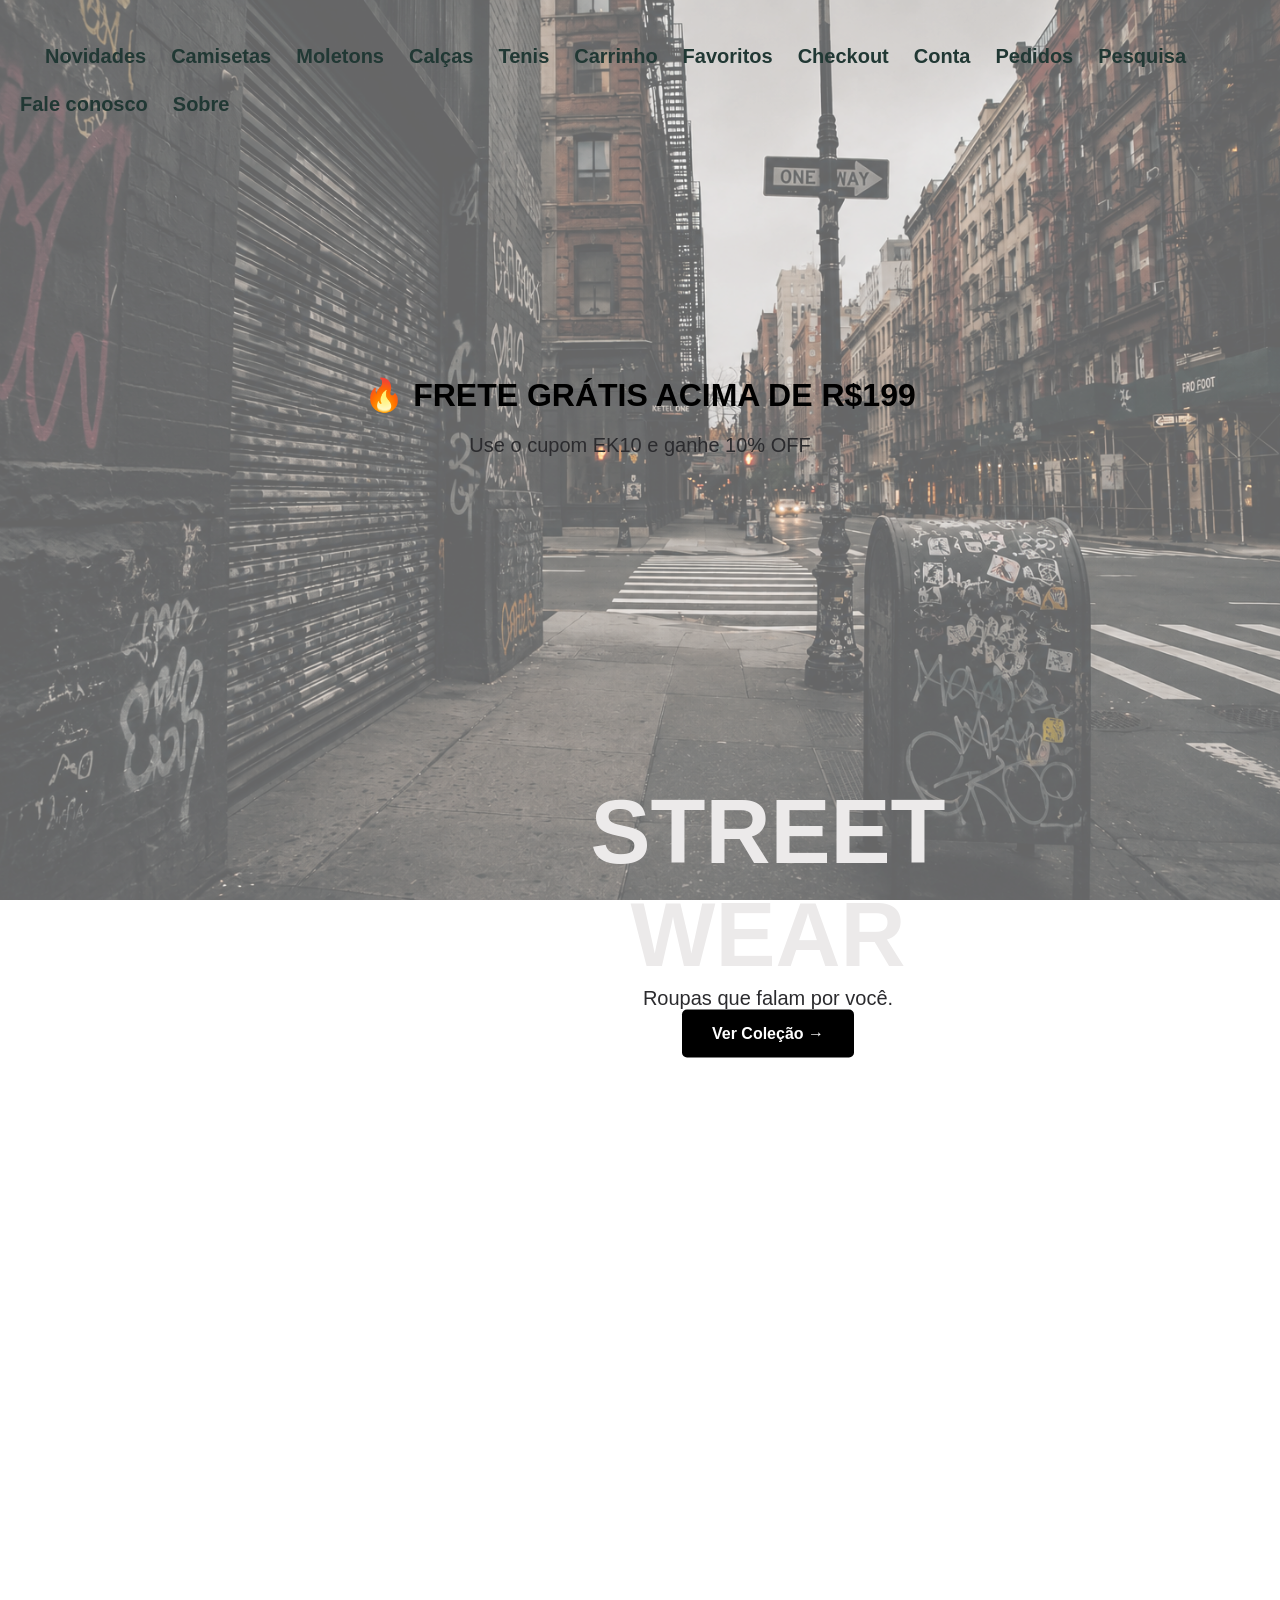
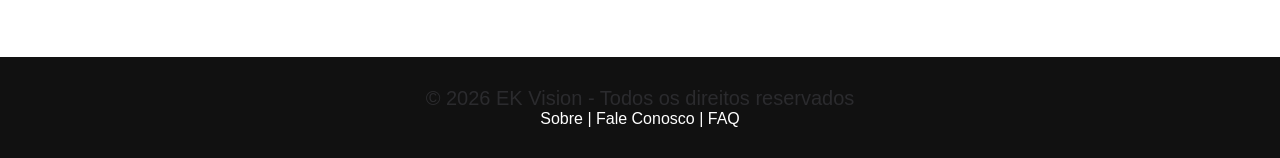
<file: index.html>
<!DOCTYPE html>
<html lang="pt-br">

<head>
    <!-- Configuração de caracteres -->
    <meta charset="UTF-8">

    <!-- Deixa o site responsivo em celulares -->
    <meta name="viewport" content="width=device-width, initial-scale=1.0">

    <!-- Ícone da aba do navegador -->
    <link rel="icon" type="image/png" sizes="32x32" href="img/favicon.png">

    <!-- Arquivo CSS principal -->
    <link rel="stylesheet" href="css/style.css">

    <!-- Fonte Poppins do Google Fonts -->
    <link href="https://fonts.googleapis.com/css2?family=Poppins:wght@400;600;700&display=swap" rel="stylesheet">

    <!-- Ícone do site -->
    <link rel="manifest" href="manifest.json">
    <link rel="icon" href="img/imagem.png" type="image/png">
    <link rel="apple-touch-icon" href="img/imagem.png">
    <meta name="theme-color" content="#000000">


    <!-- Título da página -->
    <title>Ek vision</title>
</head>

<body>

    <!-- Cabeçalho do site -->
    <header>

        <nav>

            <!-- Este <a> está vazio e pode ser removido -->
            <a>

                <!-- Menu de navegação -->
                <nav class="menu">

                    <!-- Links das páginas -->
                    <a href="index.html">Novidades</a>
                    <a href="camisetas.html">Camisetas</a>
                    <a href="moletons.html">Moletons</a>
                    <a href="calcas.html">Calças</a>
                    <a href="tenis.html">Tenis</a>
                    <a href="carrinho.html">Carrinho</a>
                    <a href="favoritos.html">Favoritos</a>
                    <a href="checkout.html">Checkout</a>
                    <a href="conta.html">Conta</a>
                    <a href="pedidos.html">Pedidos</a>
                    <a href="pesquisa.html">Pesquisa</a>
                    <a href="contato.html">Fale conosco</a>
                    <a href="sobre.html">Sobre</a>

                </nav>

            </a>

        </nav>

    </header>

    <!-- Conteúdo principal -->
    <main>

        <!-- Banner principal -->
        <section id="novidades">

            <div class="texto">

                <!-- Título principal -->
                <h1>STREET<br>WEAR</h1>

                <!-- Slogan -->
                <p>Roupas que falam por você.</p>

                <!-- Botão -->
                <button class="btn">Ver Coleção →</button>

            </div>

        </section>

        <!-- Seção de promoção -->
        <section id="promo">

            <section class="promo">

                <h2>🔥 FRETE GRÁTIS ACIMA DE R$199</h2>
                <p>Use o cupom EK10 e ganhe 10% OFF</p>

            </section>

            <!-- Esta div está fechando sem abrir (erro) -->
            </div>

        </section>

        <!-- Seção de camisetas -->
        <section id="camisetas">

            <!-- Esta div também está fechando sem abrir (erro) -->
            </div>

        </section>

        <!-- Seção de moletons -->
        <section id="moletons">

        </section>

        <!-- Seção de calças -->
        <section id="calcas">

        </section>

        <!-- Seção de tênis -->
        <section id="tenis">

        </section>

        <!-- Seção do carrinho -->
        <section id="carrinho">

        </section>

        <!-- Seção do checkout -->
        <section id="checkout">

        </section>

        <!-- Seção da conta -->
        <section id="conta">

        </section>

        <!-- Seção dos pedidos -->
        <section id="pedidos">

        </section>

        <!-- Seção de pesquisa -->
        <section id="pesquisa">

        </section>

    </main>

    <!-- Rodapé -->
    <footer>

        <!-- Direitos autorais -->
        <p>© 2026 EK Vision - Todos os direitos reservados</p>

        <!-- Links do rodapé -->
        <a href="sobre.html">Sobre</a> |
        <a href="contato.html">Fale Conosco</a> |
        <a href="faq.html">FAQ</a>

    </footer>

</body>

</html>
</file>
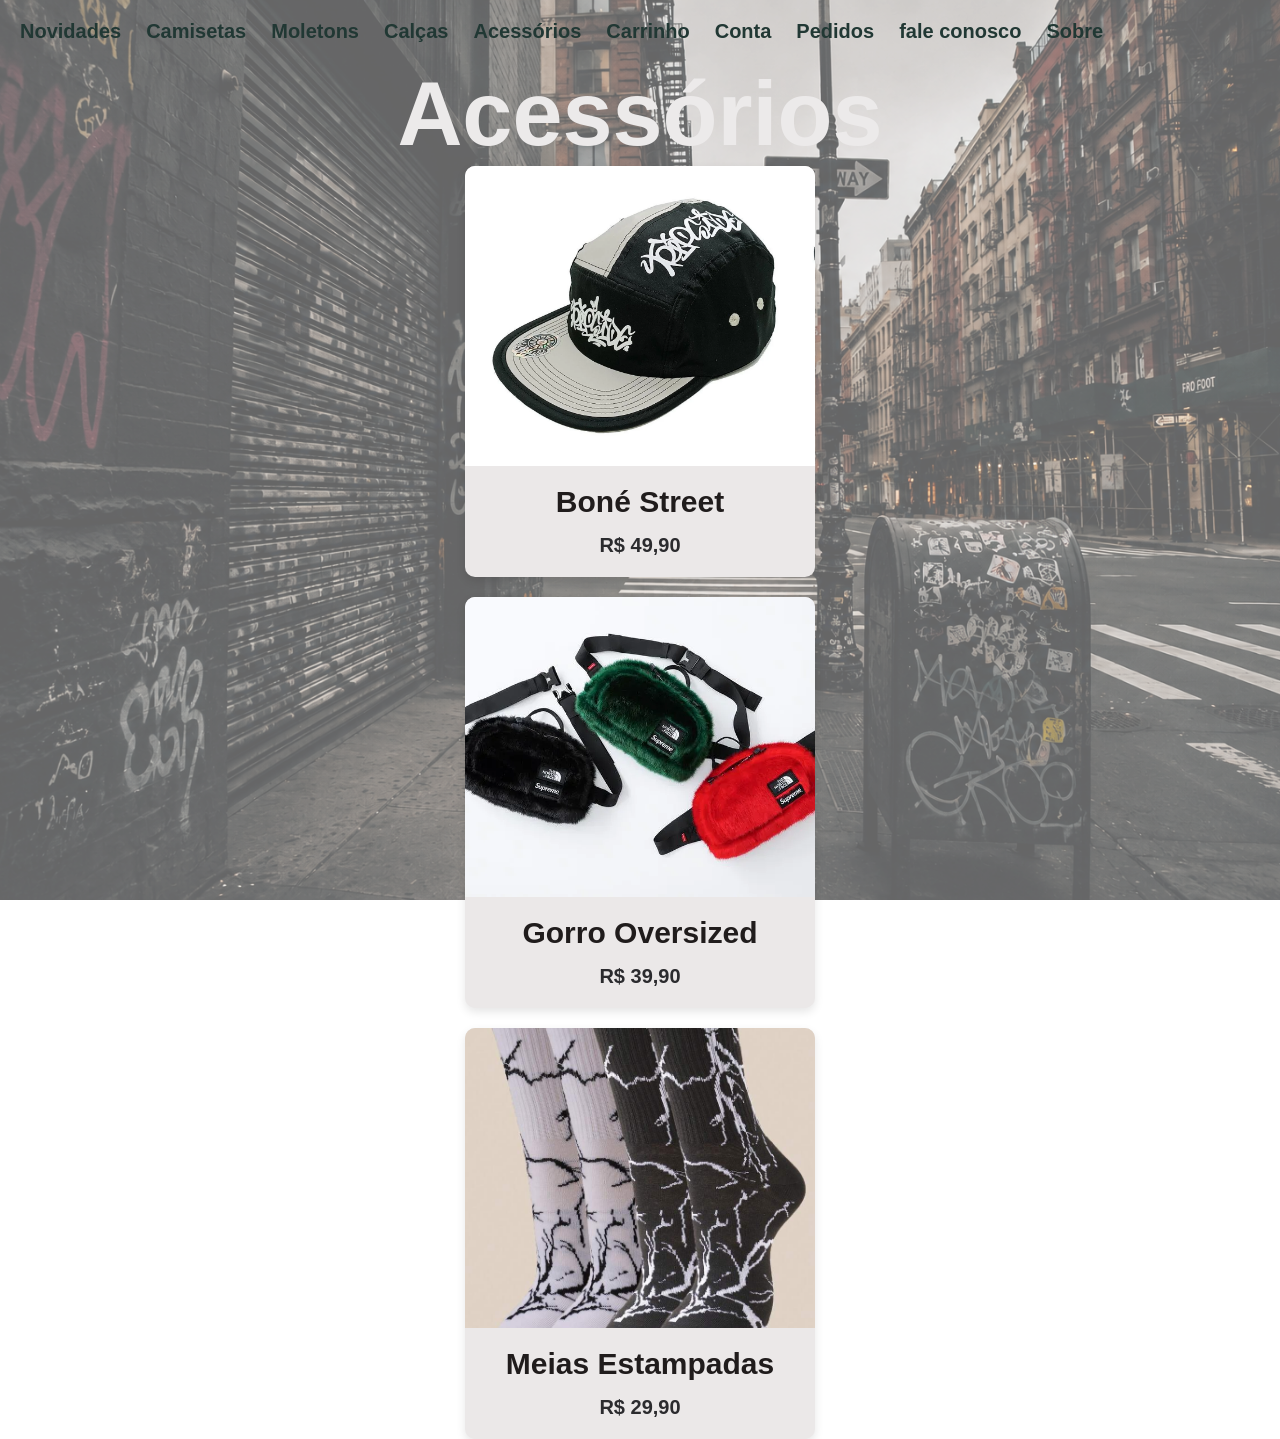
<file: acessorios.html>
<!DOCTYPE html>
<html lang="en">

<head>
    <meta charset="UTF-8">
    <meta name="viewport" content="width=device-width, initial-scale=1.0">
    <link rel="icon" type="image/png" sizes="32x32" href="img/favicon.png">
    <link rel="stylesheet" href="css/style.css">
    <link href="https://fonts.googleapis.com/css2?family=Poppins:wght@400;600;700&display=swap" rel="stylesheet">
    <title>Ek vision</title>

</head>

<body>
    <header>
        <nav class="menu">
            <a href="index.html">Novidades</a>
            <a href="camisetas.html">Camisetas</a>
            <a href="moletons.html">Moletons</a>
            <a href="calcas.html">Calças</a>
            <a href="acessorios.html">Acessórios</a>
            <a href="carrinho.html">Carrinho</a>
            <a href="conta.html">Conta</a>
            <a href="pedidos.html">Pedidos</a>
            <a href="contato.html">fale conosco</a>
            <a href="sobre.html">Sobre</a>
        </nav>

    </header>
    <main>
        <h1>Acessórios </h1>

    <div class="produtos">
        <div class="cards">

            <div class="card">
                <img src="img/bone1.webp" alt="Acessório">
                <h3>Boné Street</h3>
                <p>R$ 49,90</p>
            </div>

            <div class="card">
                <img src="img/acessorios.webp" alt="Acessório">
                <h3>Gorro Oversized</h3>
                <p>R$ 39,90</p>
            </div>

            <div class="card">
                <img src="img/acessorios3.jpg" alt="Acessório">
                <h3>Meias Estampadas</h3>
                <p>R$ 29,90</p>
            </div>

        </div>
    </div>

    </main>

    

    
</body>

</html>
</file>
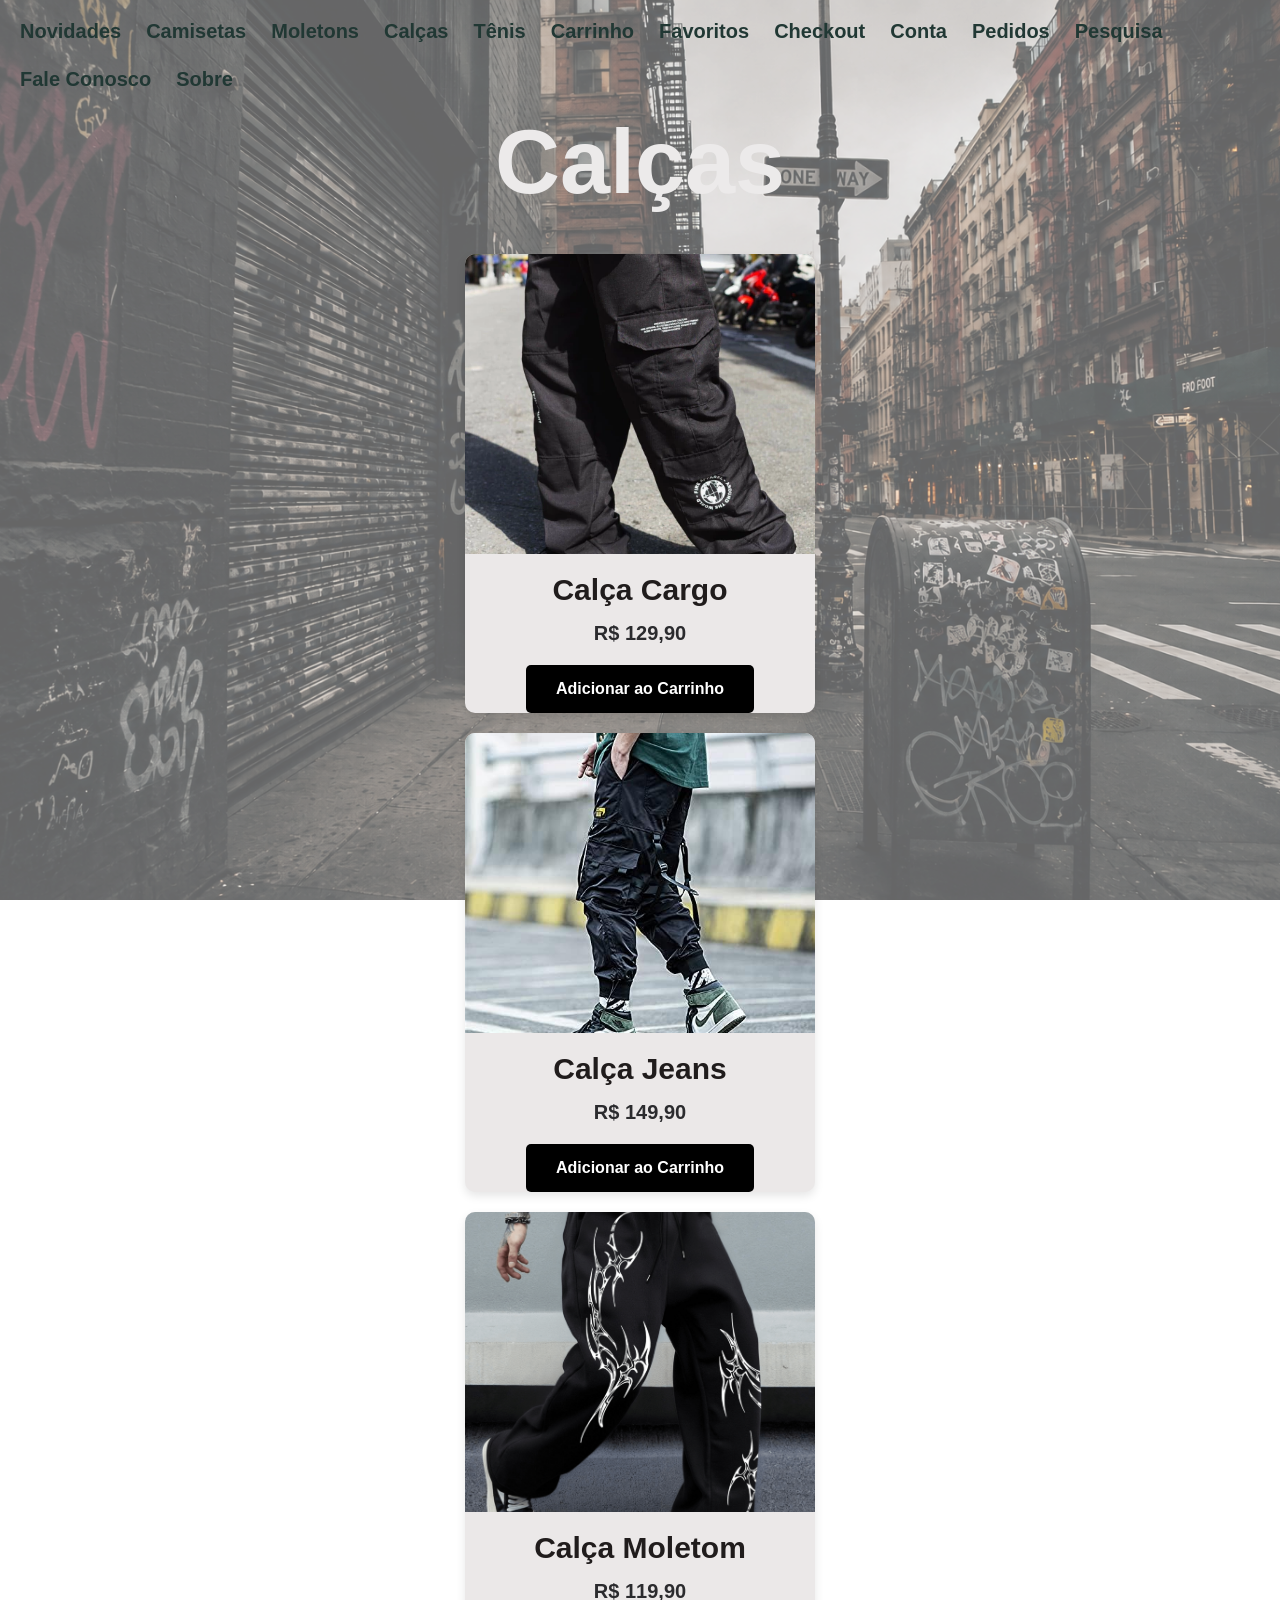
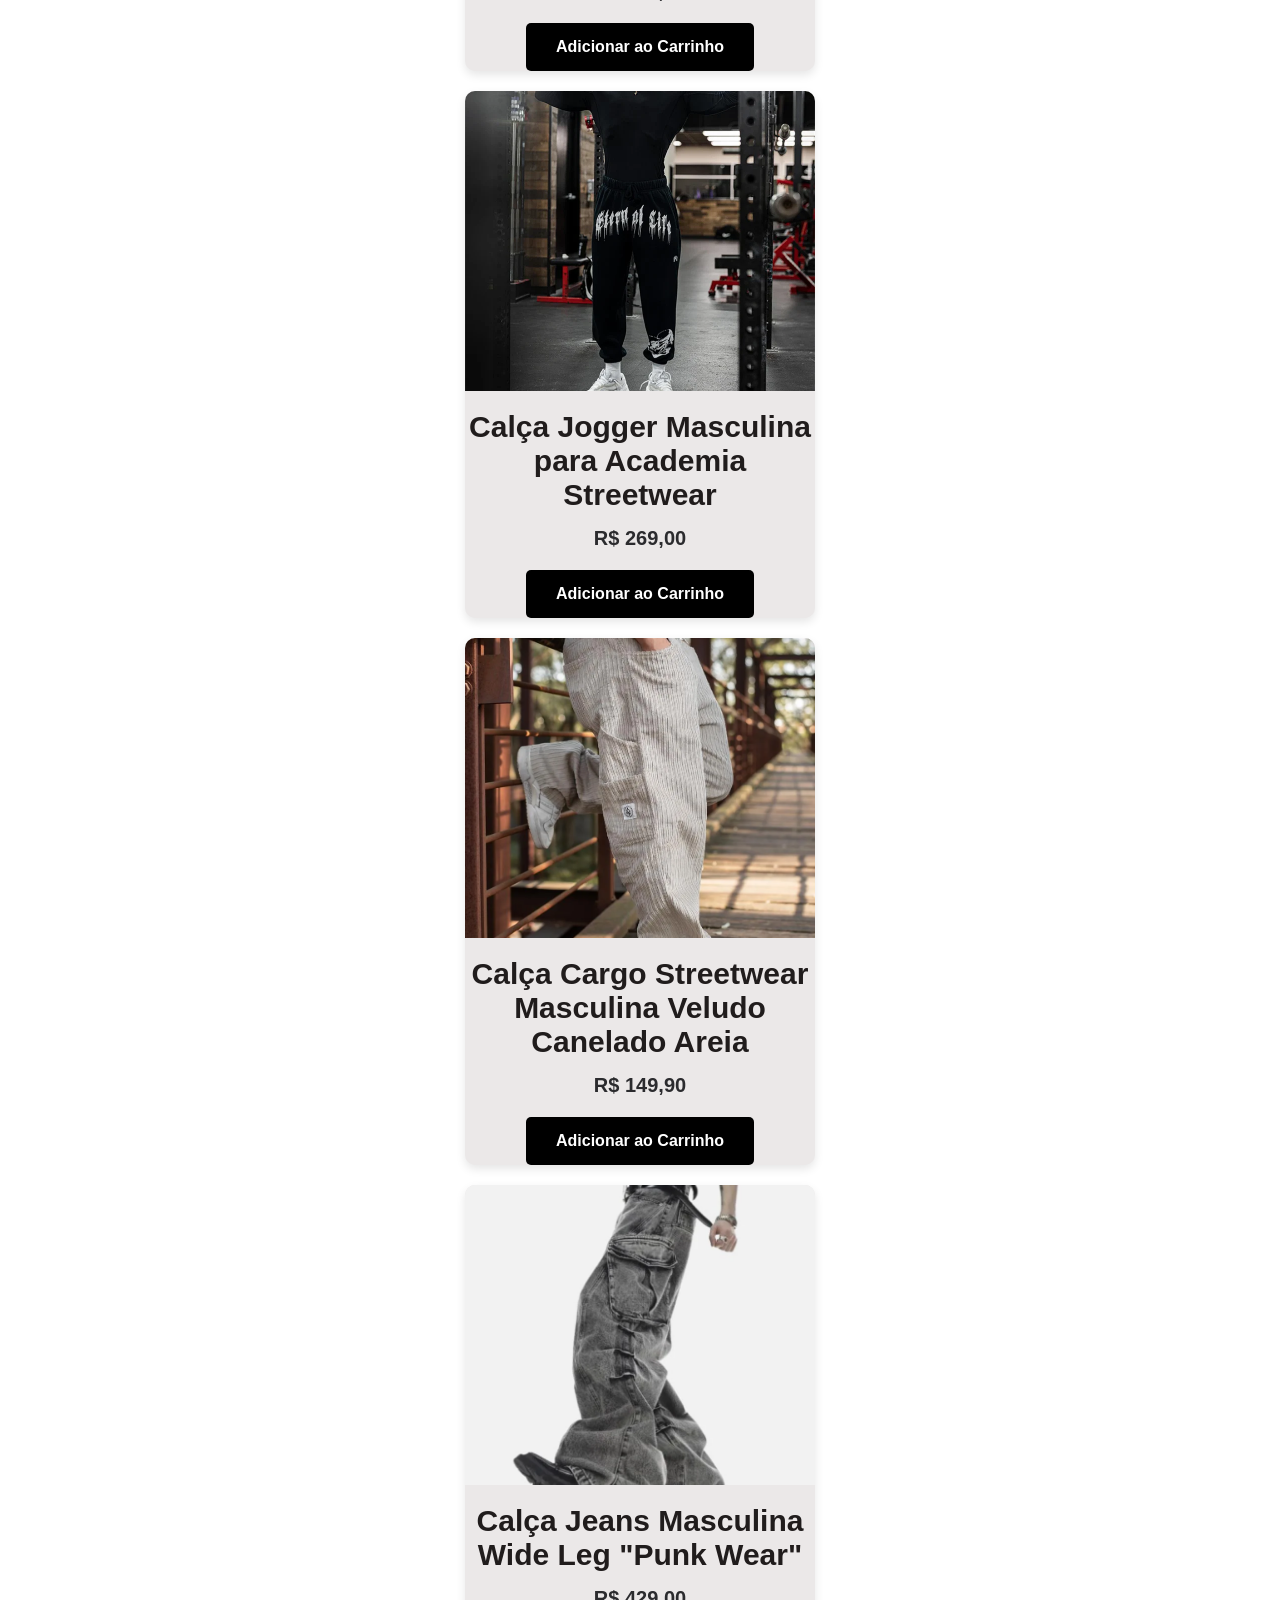
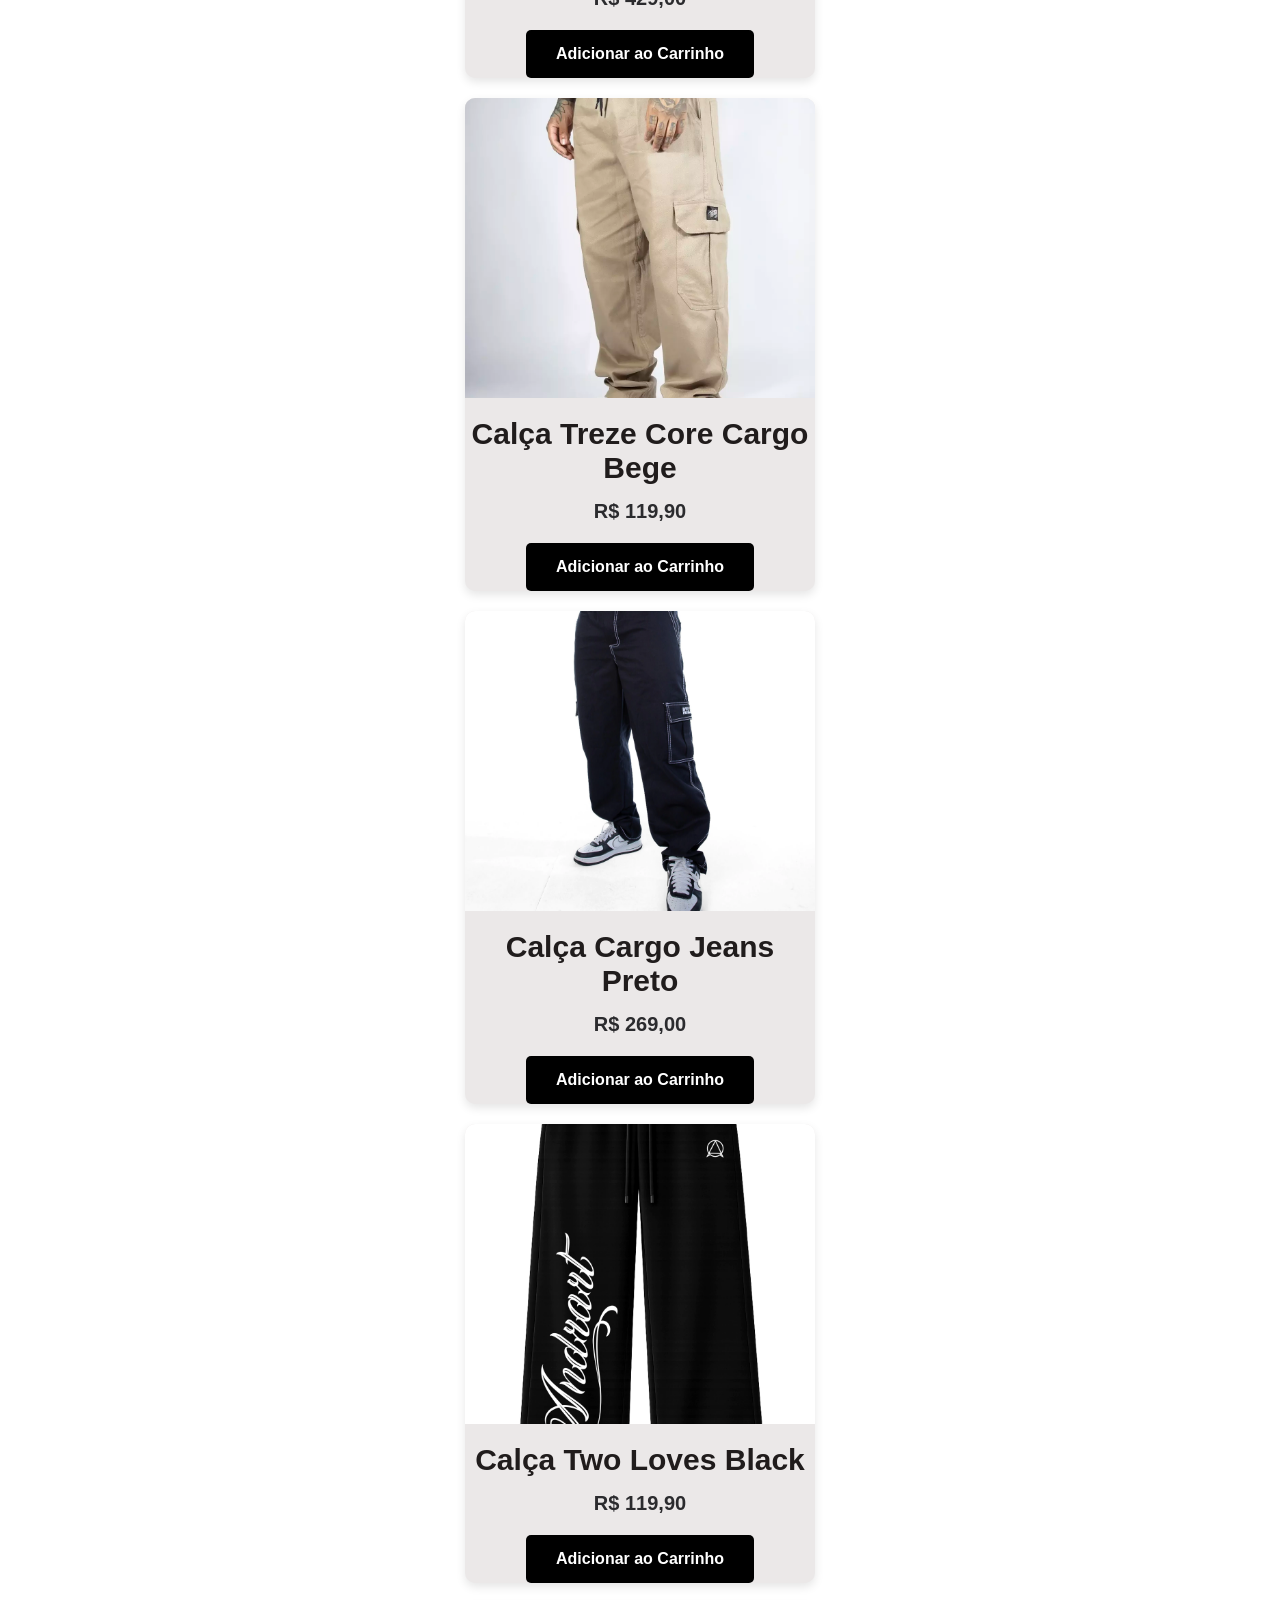
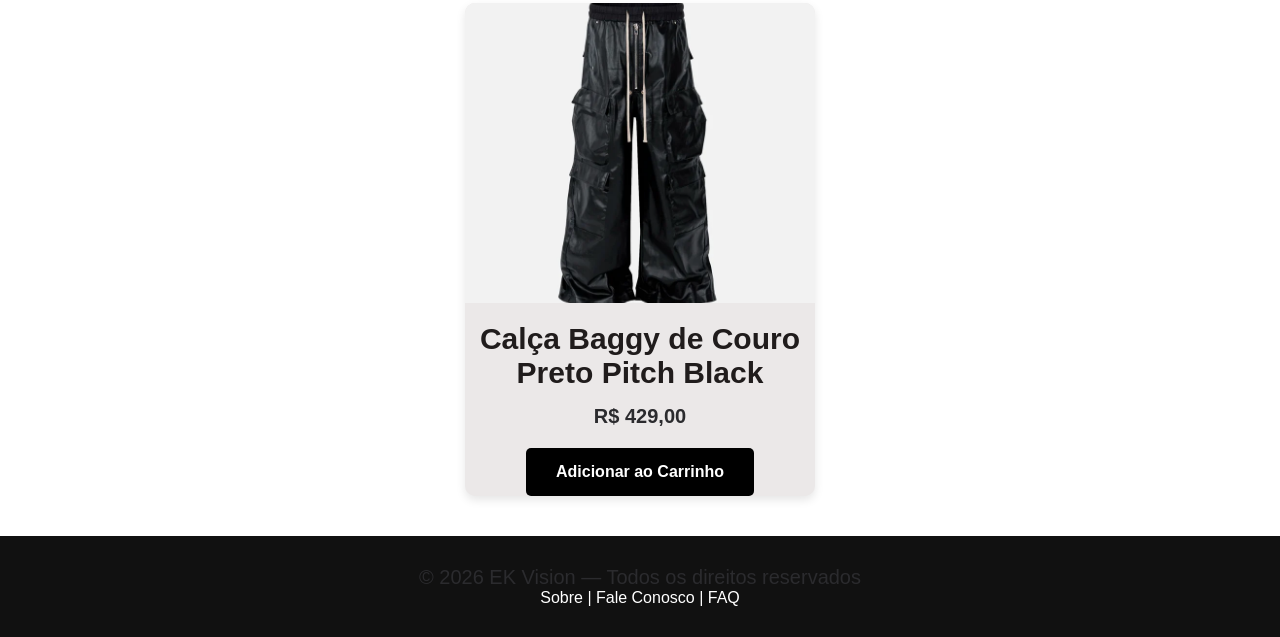
<file: calcas.html>
<!DOCTYPE html>
<!-- Define que o documento utiliza HTML5 -->

<html lang="pt-BR">

<head>

    <!-- Define a codificação de caracteres -->
    <meta charset="UTF-8">

    <!-- Torna a página responsiva em celulares e tablets -->
    <meta name="viewport" content="width=device-width, initial-scale=1.0">

    <!-- Ícone exibido na aba do navegador -->
    <link rel="icon" type="image/png" sizes="32x32" href="img/favicon.png">

    <!-- Arquivo CSS principal -->
    <link rel="stylesheet" href="css/style.css">

    <!-- Importa a fonte Poppins do Google Fonts -->
    <link href="https://fonts.googleapis.com/css2?family=Poppins:wght@400;600;700&display=swap" rel="stylesheet">

    <!-- Título da página -->
    <title>Calças — EK Vision</title>

</head>

<body>

    <!-- Cabeçalho da página -->
    <header>

        <!-- Menu de navegação -->
        <nav class="menu">
            <a href="index.html">Novidades</a>
            <a href="camisetas.html">Camisetas</a>
            <a href="moletons.html">Moletons</a>
            <a href="calcas.html" class="active">Calças</a>
            <a href="tenis.html">Tênis</a>
            <a href="carrinho.html">Carrinho</a>
            <a href="favoritos.html">Favoritos</a>
            <a href="checkout.html">Checkout</a>
            <a href="conta.html">Conta</a>
            <a href="pedidos.html">Pedidos</a>
            <a href="pesquisa.html">Pesquisa</a>
            <a href="contato.html">Fale Conosco</a>
            <a href="sobre.html">Sobre</a>
        </nav>

    </header>

    <!-- Conteúdo principal -->
    <main>

        <!-- Título da página -->
        <h1>Calças</h1>

        <!-- Grade onde ficam os produtos -->
        <div class="grid-container">

            <!-- Produto 1 -->
            <div class="card">
                <img src="img/calca1.webp" alt="Calça Cargo">
                <h3>Calça Cargo</h3>
                <p>R$ 129,90</p>
                <button class="btn-card">Adicionar ao Carrinho</button>
            </div>

            <!-- Produto 2 -->
            <div class="card">
                <img src="img/calca2.jpg" alt="Calça Jeans">
                <h3>Calça Jeans</h3>
                <p>R$ 149,90</p>
                <button class="btn-card">Adicionar ao Carrinho</button>
            </div>

            <!-- Produto 3 -->
            <div class="card">
                <img src="img/calca3.jpg" alt="Calça Moletom">
                <h3>Calça Moletom</h3>
                <p>R$ 119,90</p>
                <button class="btn-card">Adicionar ao Carrinho</button>
            </div>

            <!-- Produto 4 -->
            <div class="card">
                <img src="img/calca4.webp" alt="Calça Jogger">
                <h3>Calça Jogger Masculina para Academia Streetwear</h3>
                <p>R$ 269,00</p>
                <button class="btn-card">Adicionar ao Carrinho</button>
            </div>

            <!-- Produto 5 -->
            <div class="card">
                <img src="img/calca5.webp" alt="Calça Cargo Veludo">
                <h3>Calça Cargo Streetwear Masculina Veludo Canelado Areia</h3>
                <p>R$ 149,90</p>
                <button class="btn-card">Adicionar ao Carrinho</button>
            </div>

            <!-- Produto 6 -->
            <div class="card">
                <img src="img/calca6.webp" alt="Calça Wide Leg Punk">
                <h3>Calça Jeans Masculina Wide Leg "Punk Wear"</h3>
                <p>R$ 429,00</p>
                <button class="btn-card">Adicionar ao Carrinho</button>
            </div>

            <!-- Produto 7 -->
            <div class="card">
                <img src="img/calca9.webp" alt="Calça Treze Core">
                <h3>Calça Treze Core Cargo Bege</h3>
                <p>R$ 119,90</p>
                <button class="btn-card">Adicionar ao Carrinho</button>
            </div>

            <!-- Produto 8 -->
            <div class="card">
                <img src="img/calca7.webp" alt="Calça Cargo Jeans Preto">
                <h3>Calça Cargo Jeans Preto</h3>
                <p>R$ 269,00</p>
                <button class="btn-card">Adicionar ao Carrinho</button>
            </div>

            <!-- Produto 9 -->
            <div class="card">
                <img src="img/calca8.webp" alt="Calça Two Loves Black">
                <h3>Calça Two Loves Black</h3>
                <p>R$ 119,90</p>
                <button class="btn-card">Adicionar ao Carrinho</button>
            </div>

            <!-- Produto 10 -->
            <div class="card">
                <img src="img/calca10.webp" alt="Calça Baggy de Couro">
                <h3>Calça Baggy de Couro Preto Pitch Black</h3>
                <p>R$ 429,00</p>
                <button class="btn-card">Adicionar ao Carrinho</button>
            </div>

        </div>

    </main>

    <!-- Rodapé da página -->
    <footer>

        <!-- Direitos autorais -->
        <p>© 2026 EK Vision — Todos os direitos reservados</p>

        <!-- Links úteis -->
        <a href="sobre.html">Sobre</a> |
        <a href="contato.html">Fale Conosco</a> |
        <a href="faq.html">FAQ</a>

    </footer>

    <!-- Arquivo JavaScript -->
    <script src="script.js"></script>

</body>

</html>
</file>
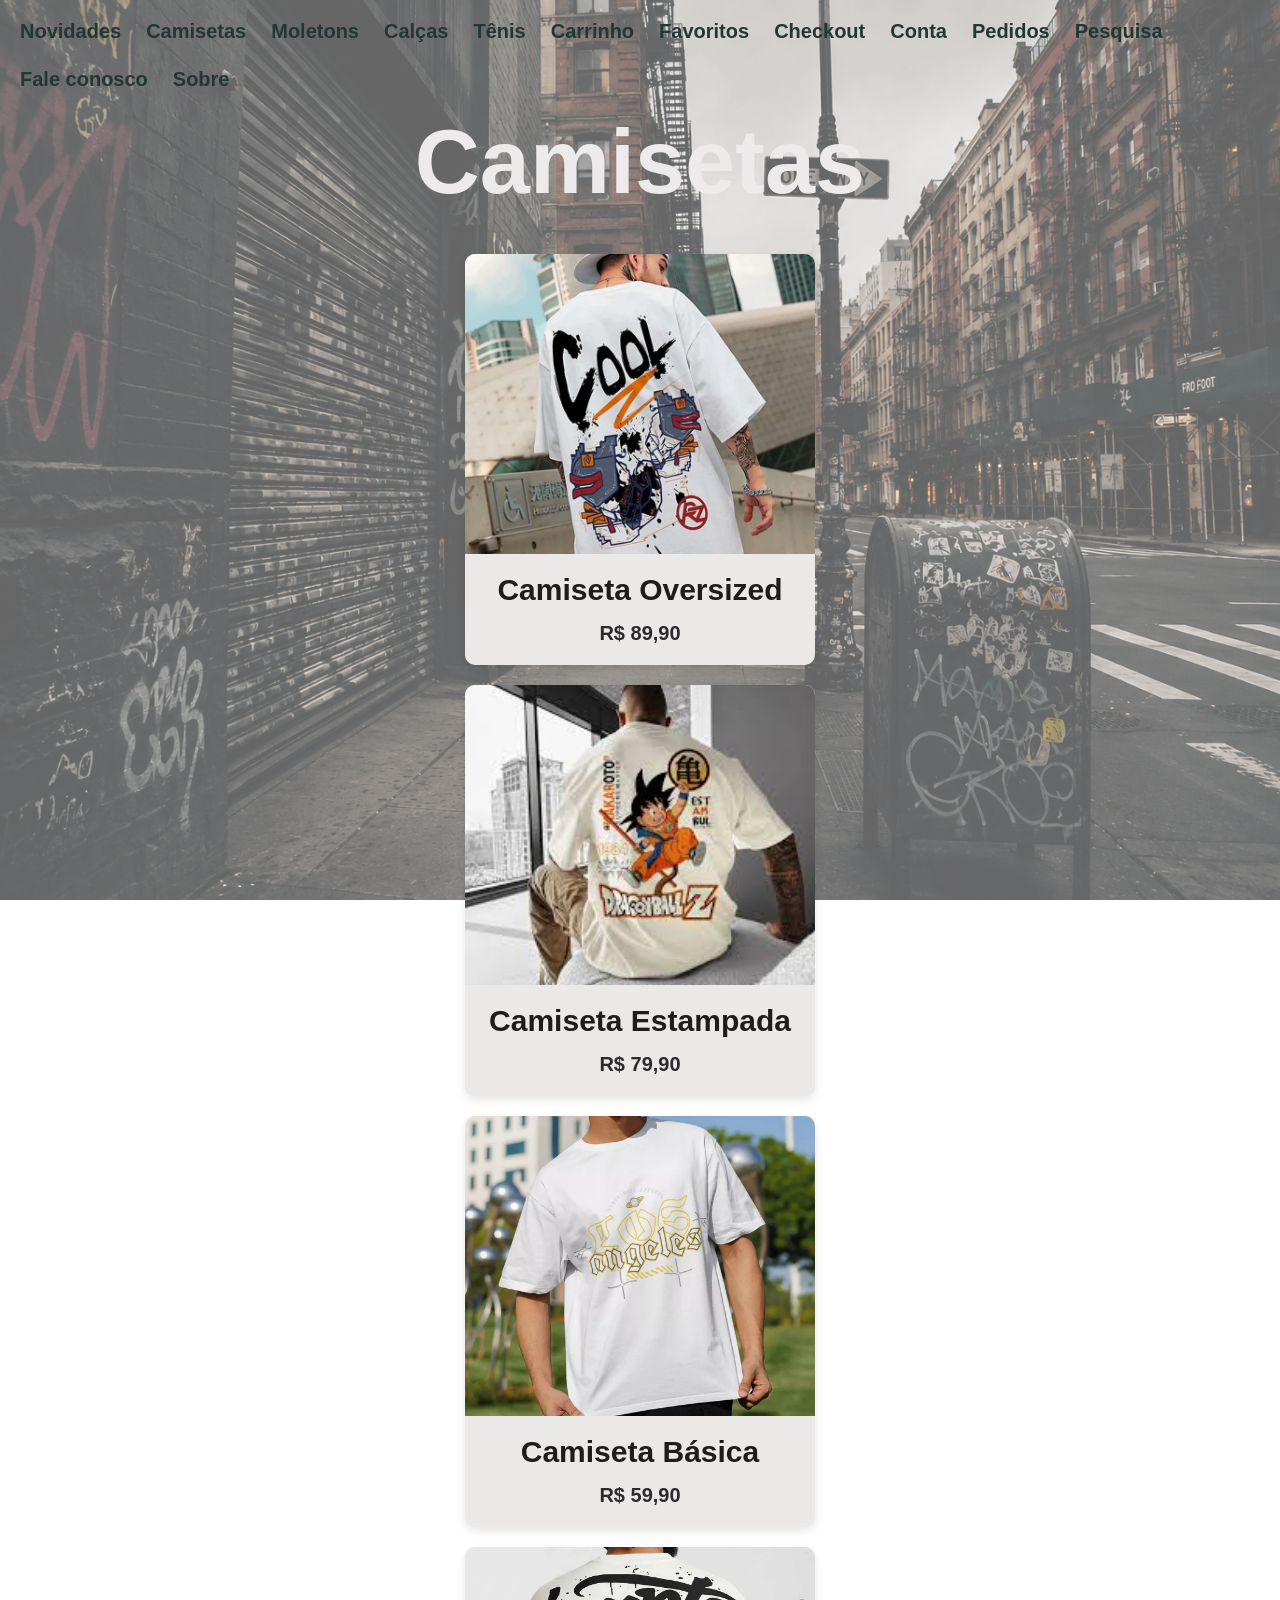
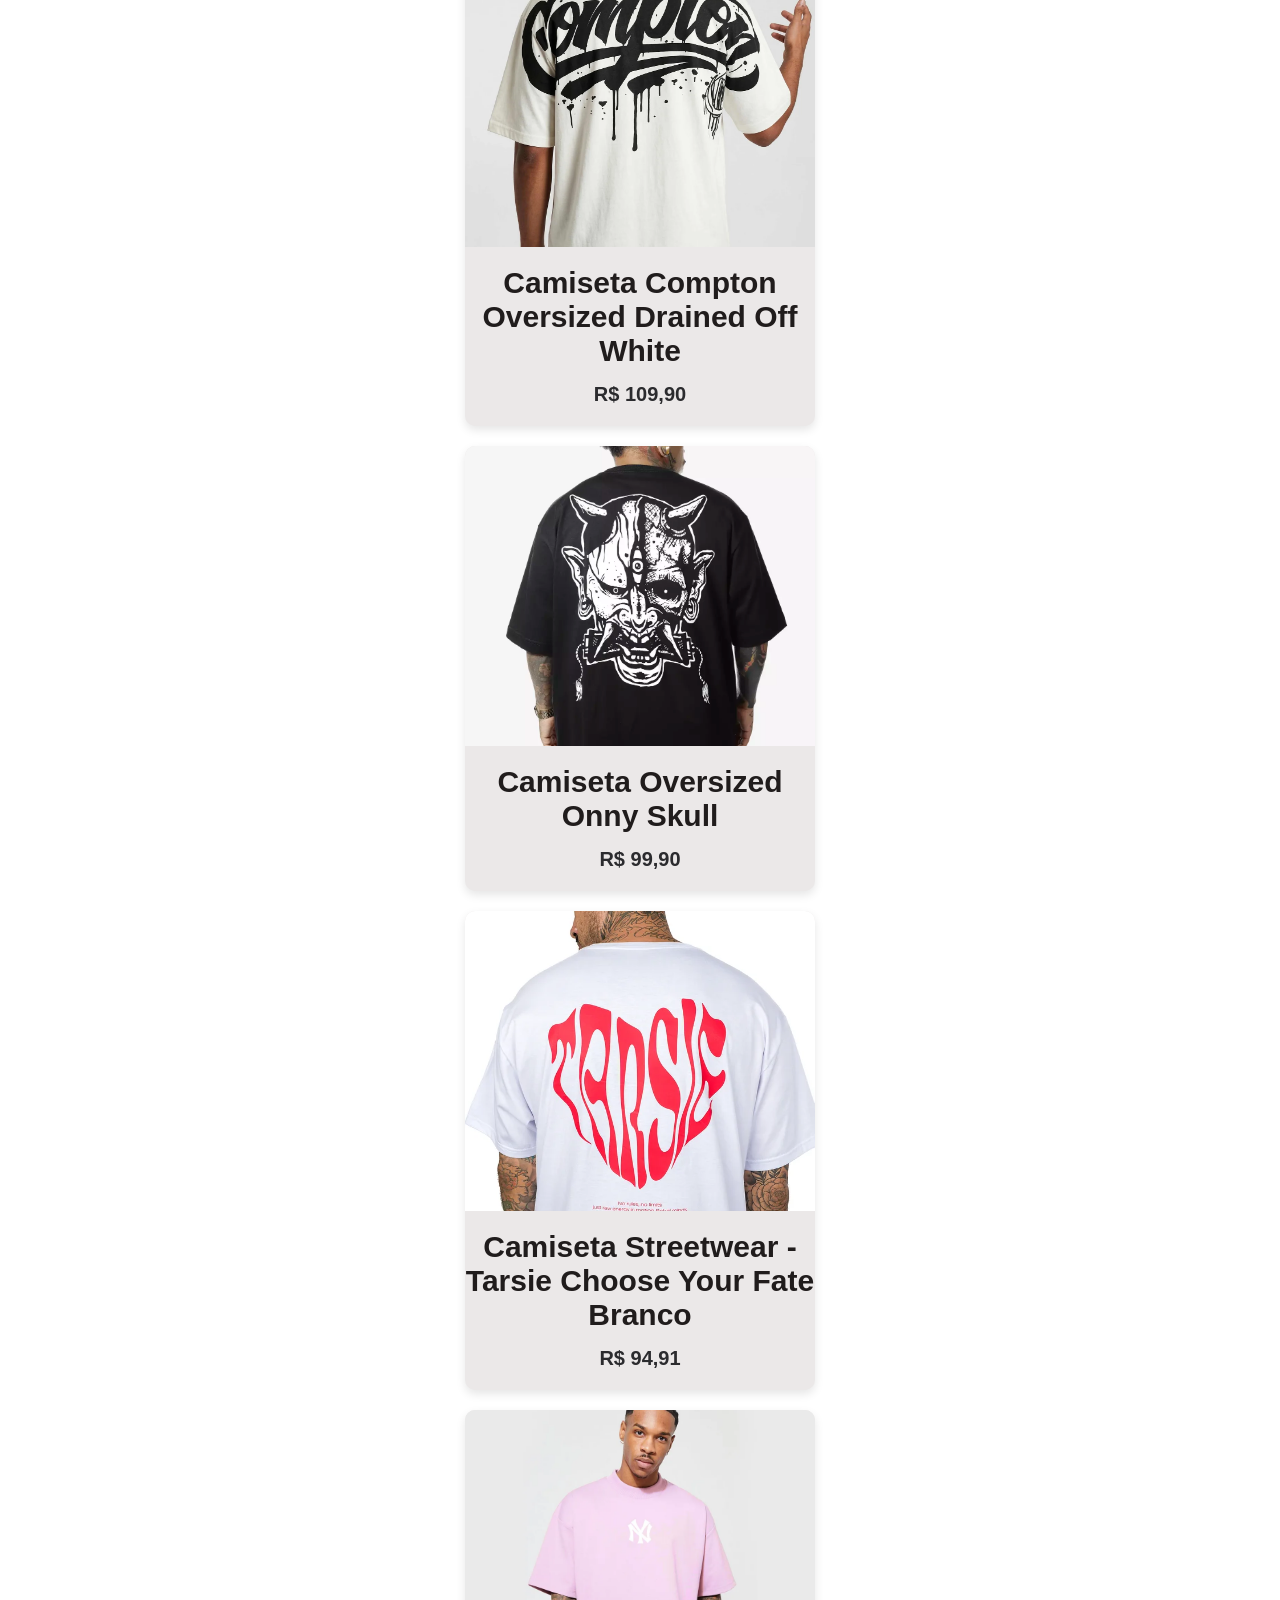
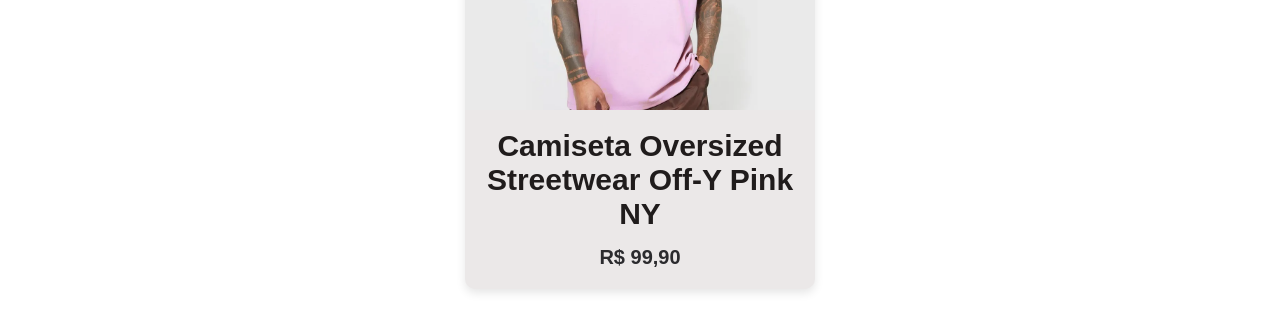
<file: camisetas.html>
<!DOCTYPE html>
<!-- Define que o documento utiliza HTML5 -->

<html lang="pt-BR">

<head>

    <!-- Define a codificação de caracteres -->
    <meta charset="UTF-8">

    <!-- Torna a página responsiva em celulares e tablets -->
    <meta name="viewport" content="width=device-width, initial-scale=1.0">

    <!-- Ícone exibido na aba do navegador -->
    <link rel="icon" type="image/png" sizes="32x32" href="img/favicon.png">

    <!-- Arquivo de estilos CSS -->
    <link rel="stylesheet" href="css/style.css">

    <!-- Fonte Poppins do Google Fonts -->
    <link href="https://fonts.googleapis.com/css2?family=Poppins:wght@400;600;700&display=swap" rel="stylesheet">

    <!-- Título da página -->
    <title>EK Vision</title>

</head>

<body>

    <!-- Cabeçalho da página -->
    <header>

        <!-- Menu de navegação -->
        <nav class="menu">

            <!-- Links das páginas do site -->
            <a href="index.html">Novidades</a>
            <a href="camisetas.html">Camisetas</a>
            <a href="moletons.html">Moletons</a>
            <a href="calcas.html">Calças</a>
            <a href="tenis.html">Tênis</a>
            <a href="carrinho.html">Carrinho</a>
            <a href="favoritos.html">Favoritos</a>
            <a href="checkout.html">Checkout</a>
            <a href="conta.html">Conta</a>
            <a href="pedidos.html">Pedidos</a>
            <a href="pesquisa.html">Pesquisa</a>
            <a href="contato.html">Fale conosco</a>
            <a href="sobre.html">Sobre</a>

        </nav>

    </header>

    <!-- Conteúdo principal -->
    <main>

        <!-- Título da página -->
        <h1>Camisetas</h1>

        <!-- Container que organiza os produtos em grade -->
        <div class="grid-container">

            <!-- Card do primeiro produto -->
            <div class="card">
                <img src="img/camiseta1.webp" alt="Camiseta">
                <h3>Camiseta Oversized</h3>
                <p>R$ 89,90</p>
            </div>

            <!-- Card do segundo produto -->
            <div class="card">
                <img src="img/camisetas2.jpg" alt="Camiseta">
                <h3>Camiseta Estampada</h3>
                <p>R$ 79,90</p>
            </div>

            <!-- Card do terceiro produto -->
            <div class="card">
                <img src="img/camiseta3.webp" alt="Camiseta">
                <h3>Camiseta Básica</h3>
                <p>R$ 59,90</p>
            </div>

            <!-- Card do quarto produto -->
            <div class="card">
                <img src="img/camiseta4.webp" alt="Camiseta">
                <h3>Camiseta Compton Oversized Drained Off White</h3>
                <p>R$ 109,90</p>
            </div>

            <!-- Card do quinto produto -->
            <div class="card">
                <img src="img/camiseta5.webp" alt="Camiseta">
                <h3>Camiseta Oversized Onny Skull</h3>
                <p>R$ 99,90</p>
            </div>

            <!-- Card do sexto produto -->
            <div class="card">
                <img src="img/camiseta6.webp" alt="Camiseta">
                <h3>Camiseta Streetwear - Tarsie Choose Your Fate Branco</h3>
                <p>R$ 94,91</p>
            </div>

            <!-- Card do sétimo produto -->
            <div class="card">
                <img src="img/camiseta7.webp" alt="Camiseta">
                <h3>Camiseta Oversized Streetwear Off-Y Pink NY</h3>
                <p>R$ 99,90</p>
            </div>

        </div>

    </main>

</body>

</html>
</file>
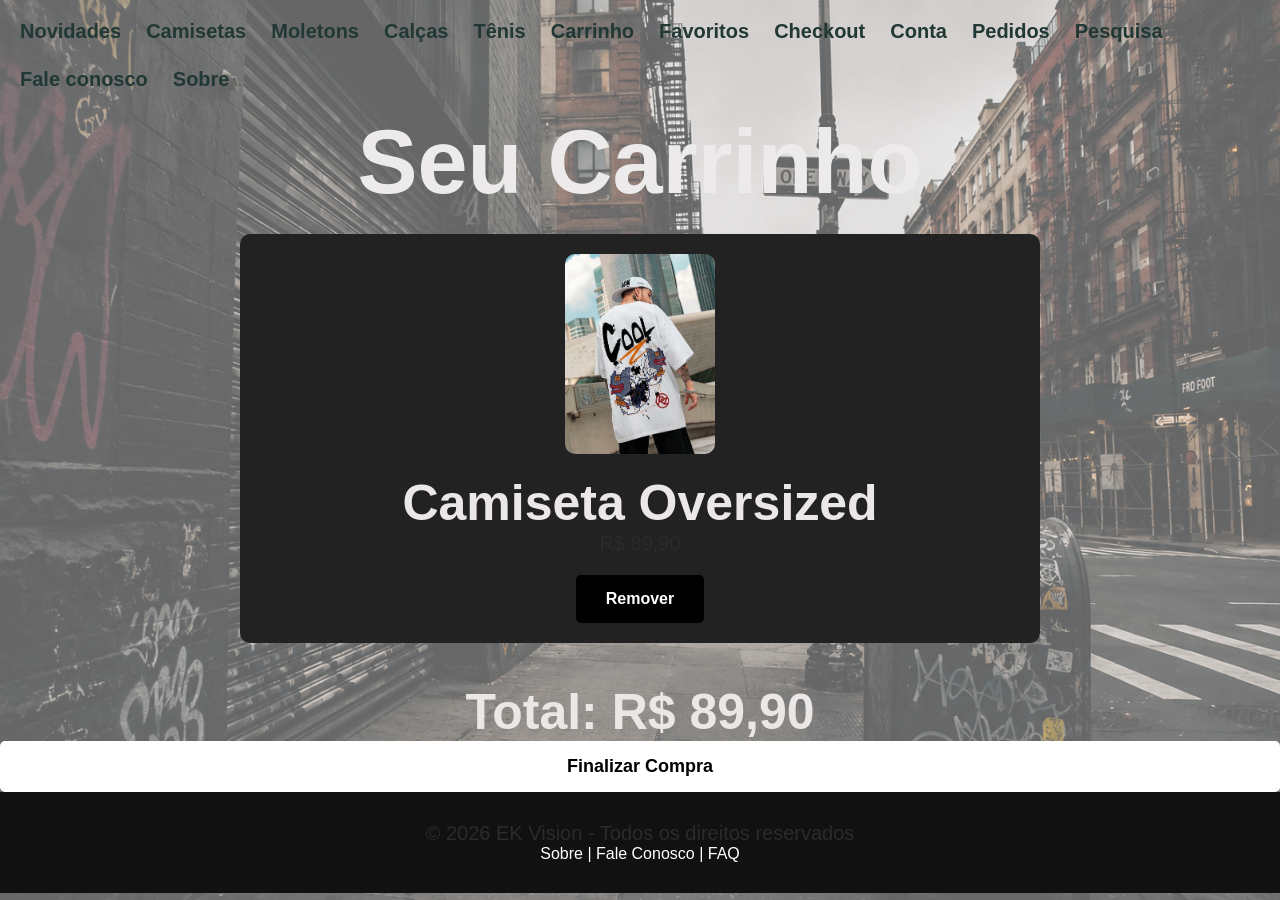
<file: carrinho.html>
<!DOCTYPE html>
<!-- Define que o documento utiliza HTML5 -->

<html lang="pt-BR">

<head>

    <!-- Define a codificação de caracteres -->
    <meta charset="UTF-8">

    <!-- Torna a página responsiva em celulares e tablets -->
    <meta name="viewport" content="width=device-width, initial-scale=1.0">

    <!-- Ícone da aba do navegador -->
    <link rel="icon" type="image/png" sizes="32x32" href="img/favicon.png">

    <!-- Arquivo CSS principal -->
    <link rel="stylesheet" href="css/style.css">

    <!-- Fonte Poppins do Google Fonts -->
    <link href="https://fonts.googleapis.com/css2?family=Poppins:wght@400;600;700&display=swap" rel="stylesheet">

    <!-- Título da página -->
    <title>EK Vision</title>

</head>

<body>

    <!-- Cabeçalho -->
    <header>

        <!-- Container do menu -->
        <div class="menu">

            <!-- Menu de navegação -->
            <nav class="menu">

                <a href="index.html">Novidades</a>
                <a href="camisetas.html">Camisetas</a>
                <a href="moletons.html">Moletons</a>
                <a href="calcas.html">Calças</a>
                <a href="tenis.html">Tênis</a>
                <a href="carrinho.html">Carrinho</a>
                <a href="favoritos.html">Favoritos</a>
                <a href="checkout.html">Checkout</a>
                <a href="conta.html">Conta</a>
                <a href="pedidos.html">Pedidos</a>
                <a href="pesquisa.html">Pesquisa</a>
                <a href="contato.html">Fale conosco</a>
                <a href="sobre.html">Sobre</a>

            </nav>

        </div>

    </header>

    <!-- Conteúdo principal -->
    <main>

        <!-- Título da página -->
        <h1>Seu Carrinho</h1>

        <!-- Item do carrinho -->
        <div class="item">

            <!-- Imagem do produto -->
            <img src="img/camiseta1.webp" alt="Camiseta">

            <!-- Informações do produto -->
            <div class="info">

                <h2>Camiseta Oversized</h2>

                <p>R$ 89,90</p>

            </div>

            <!-- Botão para remover o produto -->
            <button>
                Remover
            </button>

        </div>

        <!-- Área do valor total -->
        <div class="total">

            <h2>Total: R$ 89,90</h2>

            <!-- Link para a página de checkout -->
            <a href="checkout.html">

                <button class="finalizar">
                    Finalizar Compra
                </button>

            </a>

        </div>

    </main>

    <!-- Rodapé -->
    <footer>

        <!-- Direitos autorais -->
        <p>© 2026 EK Vision - Todos os direitos reservados</p>

        <!-- Links úteis -->
        <a href="sobre.html">Sobre</a> |
        <a href="contato.html">Fale Conosco</a> |
        <a href="faq.html">FAQ</a>

    </footer>

    <!-- Arquivo JavaScript -->
    <script src="script.js"></script>

</body>

</html>
</file>
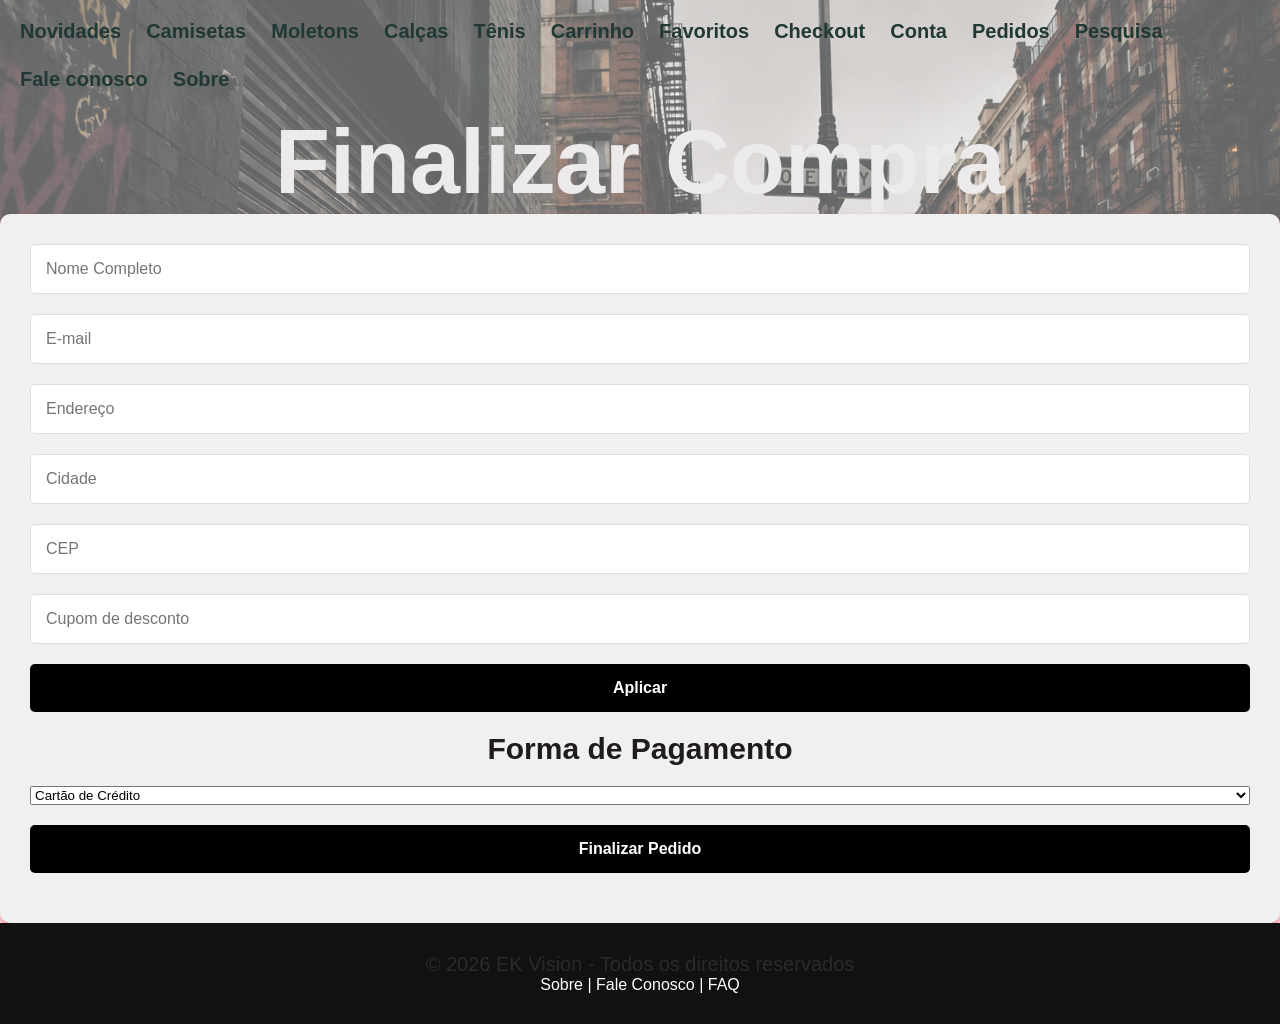
<file: checkout.html>
<!DOCTYPE html>
<!-- Define que o documento utiliza HTML5 -->

<html lang="pt-BR">

<head>

    <!-- Define a codificação de caracteres -->
    <meta charset="UTF-8">

    <!-- Torna a página responsiva em celulares e tablets -->
    <meta name="viewport" content="width=device-width, initial-scale=1.0">

    <!-- Arquivo de estilos CSS -->
    <link rel="stylesheet" href="css/style.css">

    <!-- Fonte Poppins do Google Fonts -->
    <link href="https://fonts.googleapis.com/css2?family=Poppins:wght@400;600;700&display=swap" rel="stylesheet">

    <!-- Título da página -->
    <title>EK Vision</title>

</head>

<body>

    <!-- Cabeçalho da página -->
    <header>

        <!-- Menu de navegação -->
        <nav class="menu">

            <a href="index.html">Novidades</a>
            <a href="camisetas.html">Camisetas</a>
            <a href="moletons.html">Moletons</a>
            <a href="calcas.html">Calças</a>
            <a href="tenis.html">Tênis</a>
            <a href="carrinho.html">Carrinho</a>
            <a href="favoritos.html">Favoritos</a>
            <a href="checkout.html">Checkout</a>
            <a href="conta.html">Conta</a>
            <a href="pedidos.html">Pedidos</a>
            <a href="pesquisa.html">Pesquisa</a>
            <a href="contato.html">Fale conosco</a>
            <a href="sobre.html">Sobre</a>

        </nav>

    </header>

    <!-- Conteúdo principal -->
    <main>

        <!-- Área do checkout -->
        <div class="checkout">

            <!-- Título da página -->
            <h1>Finalizar Compra</h1>

            <!-- Formulário de dados do cliente -->
            <form id="dados-pessoais">

                <!-- Campo para o nome completo -->
                <input type="text" id="nome" placeholder="Nome Completo" required>

                <!-- Campo para o e-mail -->
                <input type="email" id="email" placeholder="E-mail" required>

                <!-- Campo para o endereço -->
                <input type="text" id="endereco" placeholder="Endereço" required>

                <!-- Campo para a cidade -->
                <input type="text" id="cidade" placeholder="Cidade" required>

                <!-- Campo para o CEP -->
                <input type="text" id="cep" placeholder="CEP" maxlength="9" required>

                <!-- Campo para inserir um cupom de desconto -->
                <input type="text" id="cupom" placeholder="Cupom de desconto">

                <!-- Botão para aplicar o cupom -->
                <button type="button">
                    Aplicar
                </button>

                <!-- Título da forma de pagamento -->
                <h3>Forma de Pagamento</h3>

                <!-- Lista de formas de pagamento -->
                <select id="pagamento">
                    <option>Cartão de Crédito</option>
                    <option>PIX</option>
                    <option>Boleto</option>
                </select>

                <!-- Botão para finalizar a compra -->
                <button type="button" id="btnFinalizar">
                    Finalizar Pedido
                </button>

                <!-- Área onde será exibida uma mensagem de sucesso ou erro -->
                <p id="msgFeedback"></p>

            </form>

        </div>

    </main>

    <!-- Arquivo JavaScript -->
    <script src="script.js"></script>

    <!-- Rodapé -->
    <footer>

        <!-- Direitos autorais -->
        <p>© 2026 EK Vision - Todos os direitos reservados</p>

        <!-- Links úteis -->
        <a href="sobre.html">Sobre</a> |
        <a href="contato.html">Fale Conosco</a> |
        <a href="faq.html">FAQ</a>

    </footer>

</body>

</html>
</file>
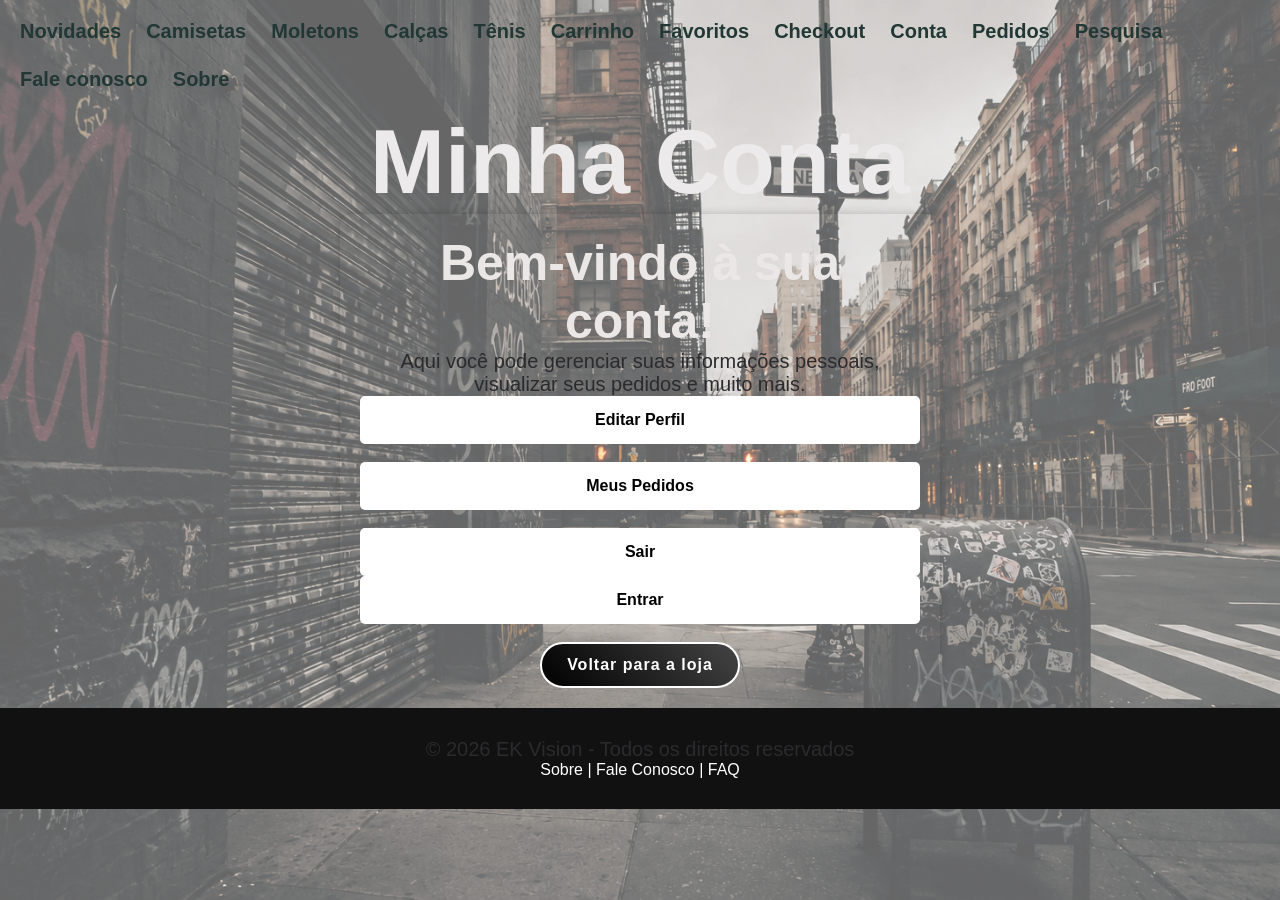
<file: conta.html>
<!DOCTYPE html>
<!-- Define que o documento utiliza HTML5 -->

<html lang="pt-BR">

<head>

    <!-- Define a codificação de caracteres -->
    <meta charset="UTF-8">

    <!-- Torna a página responsiva em celulares e tablets -->
    <meta name="viewport" content="width=device-width, initial-scale=1.0">

    <!-- Ícone exibido na aba do navegador -->
    <link rel="icon" type="image/png" sizes="32x32" href="img/favicon.png">

    <!-- Arquivo de estilos CSS -->
    <link rel="stylesheet" href="css/style.css">

    <!-- Fonte Poppins do Google Fonts -->
    <link href="https://fonts.googleapis.com/css2?family=Poppins:wght@400;600;700&display=swap" rel="stylesheet">

    <!-- Título da página -->
    <title>EK Vision</title>

</head>

<body>

    <!-- Cabeçalho da página -->
    <header>

        <!-- Menu de navegação -->
        <nav class="menu">

            <a href="index.html">Novidades</a>
            <a href="camisetas.html">Camisetas</a>
            <a href="moletons.html">Moletons</a>
            <a href="calcas.html">Calças</a>
            <a href="tenis.html">Tênis</a>
            <a href="carrinho.html">Carrinho</a>
            <a href="favoritos.html">Favoritos</a>
            <a href="checkout.html">Checkout</a>
            <a href="conta.html">Conta</a>
            <a href="pedidos.html">Pedidos</a>
            <a href="pesquisa.html">Pesquisa</a>
            <a href="contato.html">Fale conosco</a>
            <a href="sobre.html">Sobre</a>

        </nav>

    </header>

    <!-- Conteúdo principal -->
    <main>

        <!-- Título da página -->
        <h1>Minha Conta</h1>

        <!-- Área principal da conta -->
        <div class="conta">

            <!-- Mensagem de boas-vindas -->
            <h2>Bem-vindo à sua conta!</h2>

            <!-- Descrição -->
            <p>
                Aqui você pode gerenciar suas informações pessoais,
                visualizar seus pedidos e muito mais.
            </p>

            <!-- Botão para editar o perfil -->
            <button class="editar">
                Editar Perfil
            </button>

            <br><br>

            <!-- Link para a página de pedidos -->
            <a href="pedidos.html">

                <button class="meus-pedidos">
                    Meus Pedidos
                </button>

            </a>

            <br><br>

            <!-- Botão para sair da conta -->
            <button class="sair">
                Sair
            </button>

            <!-- Botão para entrar -->
            <button type="submit">
                Entrar
            </button>

            <br><br>

            <!-- Link para voltar à página inicial -->
            <a href="index.html" class="voltar">
                Voltar para a loja
            </a>

        </div>

    </main>

    <!-- Rodapé -->
    <footer>

        <!-- Direitos autorais -->
        <p>© 2026 EK Vision - Todos os direitos reservados</p>

        <!-- Links úteis -->
        <a href="sobre.html">Sobre</a> |
        <a href="contato.html">Fale Conosco</a> |
        <a href="faq.html">FAQ</a>

    </footer>

    <!-- Arquivo JavaScript -->
    <script src="script.js"></script>

</body>

</html>
</file>
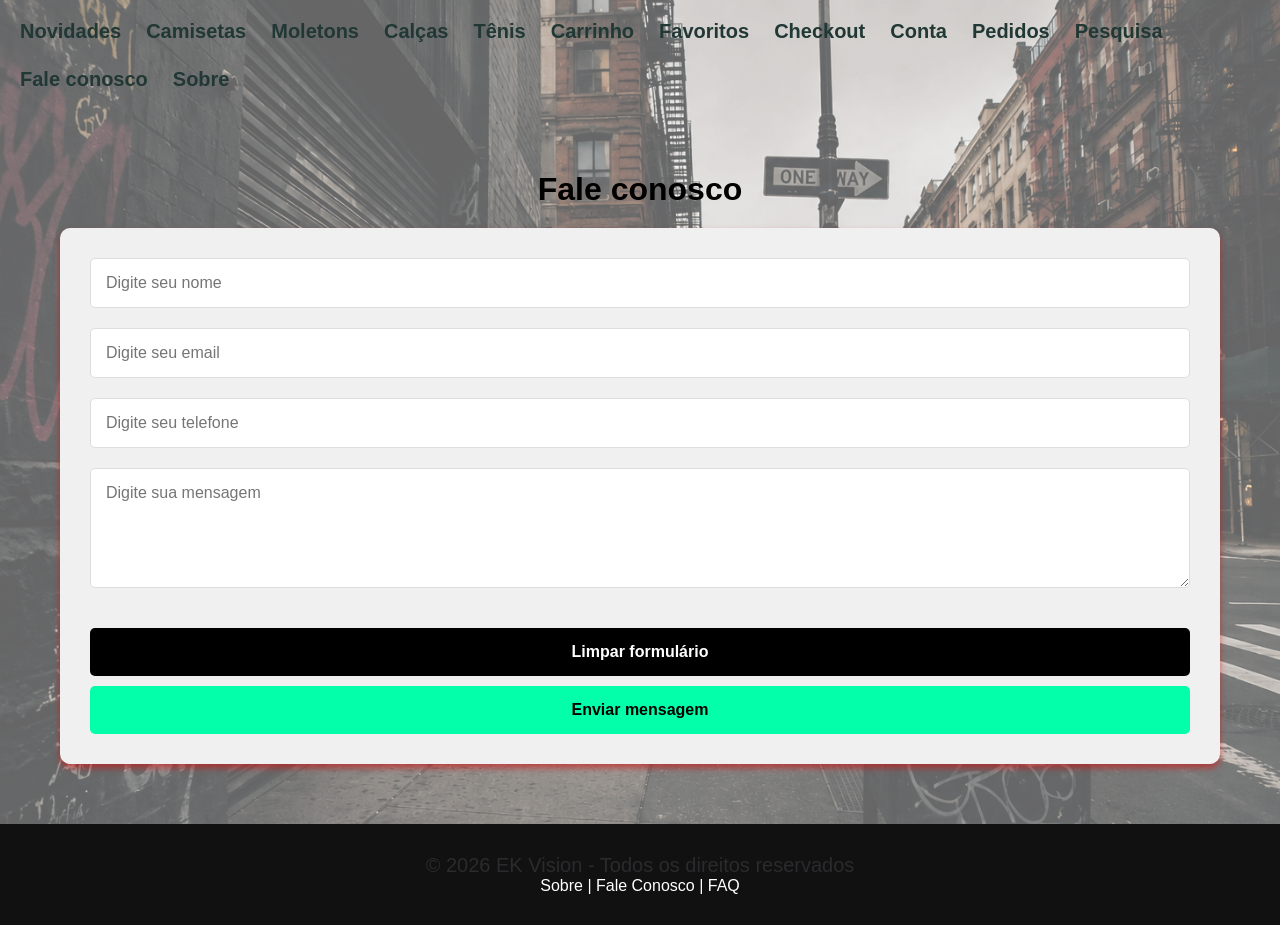
<file: contato.html>
<!DOCTYPE html>
<!-- Define que o documento utiliza HTML5 -->

<html lang="pt-BR">

<head>

    <!-- Define a codificação de caracteres -->
    <meta charset="UTF-8">

    <!-- Torna a página responsiva em celulares e tablets -->
    <meta name="viewport" content="width=device-width, initial-scale=1.0">

    <!-- Ícone da aba do navegador -->
    <link rel="icon" type="image/png" sizes="32x32" href="img/favicon.png">

    <!-- Arquivo CSS principal -->
    <link rel="stylesheet" href="css/style.css">

    <!-- Fonte Poppins do Google Fonts -->
    <link href="https://fonts.googleapis.com/css2?family=Poppins:wght@400;600;700&display=swap" rel="stylesheet">

    <!-- Título da página -->
    <title>EK Vision</title>

</head>

<body>

    <!-- Cabeçalho da página -->
    <header>

        <!-- Menu principal de navegação -->
        <nav class="menu">

            <!-- Links das páginas do site -->
            <a href="index.html">Novidades</a>
            <a href="camisetas.html">Camisetas</a>
            <a href="moletons.html">Moletons</a>
            <a href="calcas.html">Calças</a>
            <a href="tenis.html">Tênis</a>
            <a href="carrinho.html">Carrinho</a>
            <a href="favoritos.html">Favoritos</a>
            <a href="checkout.html">Checkout</a>
            <a href="conta.html">Conta</a>
            <a href="pedidos.html">Pedidos</a>
            <a href="pesquisa.html">Pesquisa</a>
            <a href="contato.html">Fale conosco</a>
            <a href="sobre.html">Sobre</a>

        </nav>

    </header>

    <!-- Conteúdo principal -->
    <main>

        <!-- Seção do formulário de contato -->
        <section id="contato">

            <!-- Título da seção -->
            <h2>Fale conosco</h2>

            <!-- Formulário de contato -->
            <form id="formContato">

                <!-- Campo para o nome -->
                <input
                    type="text"
                    id="nome"
                    name="nome"
                    placeholder="Digite seu nome"
                    required>

                <!-- Campo para o e-mail -->
                <input
                    type="email"
                    id="email"
                    name="email"
                    placeholder="Digite seu email"
                    required>

                <!-- Campo para o telefone -->
                <input
                    type="tel"
                    id="telefone"
                    name="telefone"
                    placeholder="Digite seu telefone"
                    required>

                <!-- Campo para escrever a mensagem -->
                <textarea
                    id="mensagem"
                    name="mensagem"
                    placeholder="Digite sua mensagem"
                    required></textarea>

                <!-- Botões do formulário -->
                <div class="botoes">

                    <!-- Limpa todos os campos -->
                    <button type="button" id="btnLimpar">
                        Limpar formulário
                    </button>

                    <!-- Envia os dados do formulário -->
                    <button type="button" id="btnEnviar">
                        Enviar mensagem
                    </button>

                </div>

            </form>

            <!-- Área onde será exibida a mensagem de sucesso ou erro -->
            <p id="msgFeedback"></p>

        </section>

    </main>

    <!-- Rodapé -->
    <footer>

        <!-- Direitos autorais -->
        <p>© 2026 EK Vision - Todos os direitos reservados</p>

        <!-- Links úteis -->
        <a href="sobre.html">Sobre</a> |
        <a href="contato.html">Fale Conosco</a> |
        <a href="faq.html">FAQ</a>

    </footer>

    <!-- Arquivo JavaScript responsável pelas funcionalidades -->
    <script src="script.js"></script>

</body>

</html>
</file>
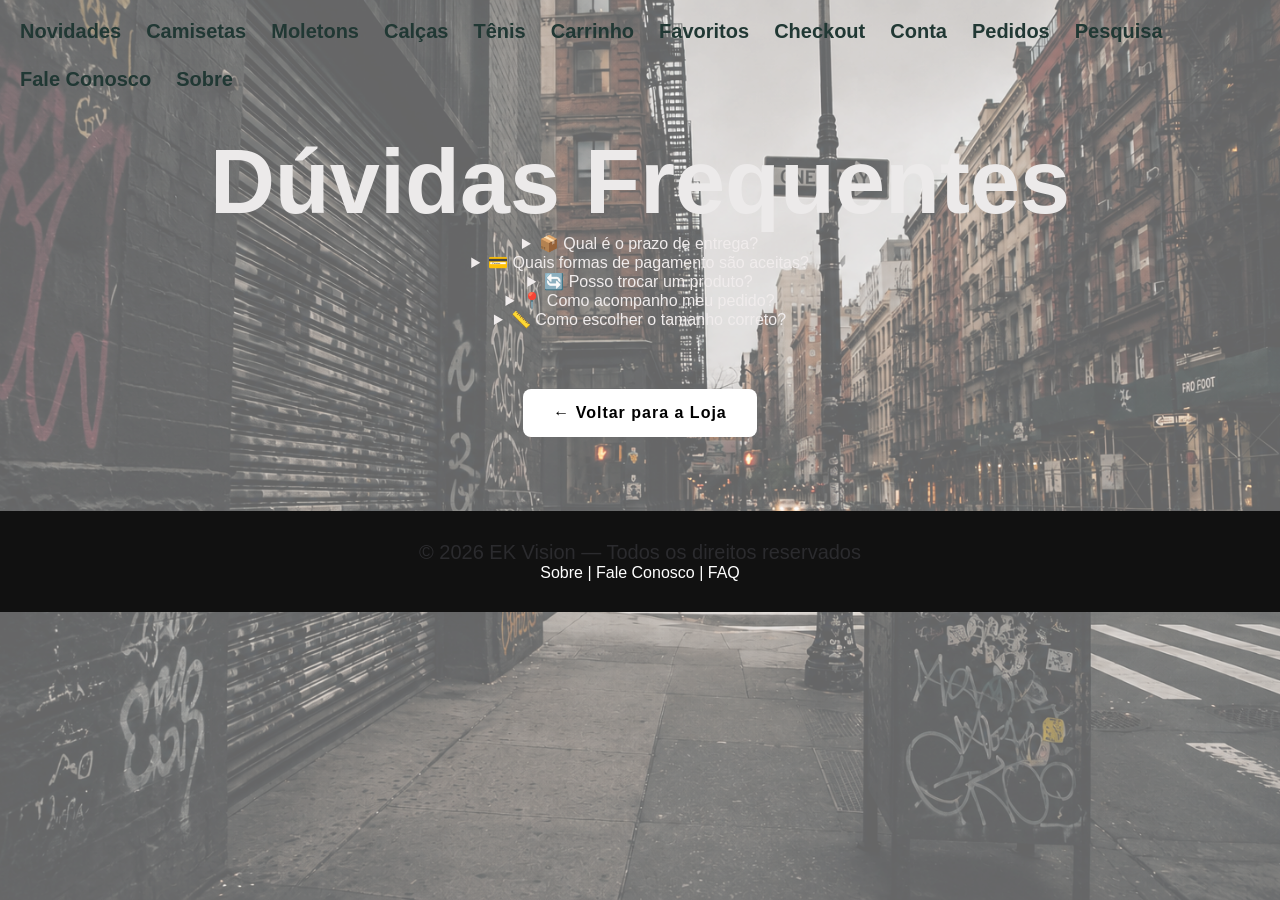
<file: faq.html>
<!DOCTYPE html>
<!-- Define que o documento utiliza HTML5 -->

<html lang="pt-BR">

<head>

    <!-- Define a codificação de caracteres -->
    <meta charset="UTF-8">

    <!-- Torna a página responsiva em celulares e tablets -->
    <meta name="viewport" content="width=device-width, initial-scale=1.0">

    <!-- Ícone exibido na aba do navegador -->
    <link rel="icon" type="image/png" sizes="32x32" href="img/favicon.png">

    <!-- Arquivo CSS principal -->
    <link rel="stylesheet" href="css/style.css">

    <!-- Importa a fonte Poppins do Google Fonts -->
    <link href="https://fonts.googleapis.com/css2?family=Poppins:wght@400;600;700&display=swap" rel="stylesheet">

    <!-- Título da página -->
    <title>FAQ — EK Vision</title>

</head>

<body>

    <!-- Cabeçalho da página -->
    <header>

        <!-- Menu de navegação -->
        <nav class="menu">
            <a href="index.html">Novidades</a>
            <a href="camisetas.html">Camisetas</a>
            <a href="moletons.html">Moletons</a>
            <a href="calcas.html">Calças</a>
            <a href="tenis.html">Tênis</a>
            <a href="carrinho.html">Carrinho</a>
            <a href="favoritos.html">Favoritos</a>
            <a href="checkout.html">Checkout</a>
            <a href="conta.html">Conta</a>
            <a href="pedidos.html">Pedidos</a>
            <a href="pesquisa.html">Pesquisa</a>
            <a href="contato.html">Fale Conosco</a>
            <a href="sobre.html">Sobre</a>
        </nav>

    </header>

    <!-- Conteúdo principal da página -->
    <main>

        <!-- Container da seção de perguntas frequentes -->
        <div class="faq">

            <!-- Título da página -->
            <h1>Dúvidas Frequentes</h1>

            <!-- Pergunta 1 -->
            <details>
                <summary>📦 Qual é o prazo de entrega?</summary>
                <p>O prazo varia entre 3 e 10 dias úteis, dependendo da sua região.</p>
            </details>

            <!-- Pergunta 2 -->
            <details>
                <summary>💳 Quais formas de pagamento são aceitas?</summary>
                <p>Aceitamos PIX, Cartão de Crédito e Boleto Bancário.</p>
            </details>

            <!-- Pergunta 3 -->
            <details>
                <summary>🔄 Posso trocar um produto?</summary>
                <p>Sim. Você pode solicitar a troca em até 7 dias após o recebimento do pedido.</p>
            </details>

            <!-- Pergunta 4 -->
            <details>
                <summary>📍 Como acompanho meu pedido?</summary>
                <p>Acesse a página "Meus Pedidos" na sua conta para acompanhar o status em tempo real.</p>
            </details>

            <!-- Pergunta 5 -->
            <details>
                <summary>📏 Como escolher o tamanho correto?</summary>
                <p>Consulte o Guia de Tamanhos disponível na página de cada produto.</p>
            </details>

            <!-- Botão para voltar à página inicial -->
            <div style="text-align:center; margin-top: 40px;">
                <a href="index.html" class="btn-voltar">
                    ← Voltar para a Loja
                </a>
            </div>

        </div>

    </main>

    <!-- Rodapé da página -->
    <footer>

        <!-- Direitos autorais -->
        <p>© 2026 EK Vision — Todos os direitos reservados</p>

        <!-- Links úteis -->
        <a href="sobre.html">Sobre</a> |
        <a href="contato.html">Fale Conosco</a> |
        <a href="faq.html">FAQ</a>

    </footer>

    
</body>

</html>
</file>
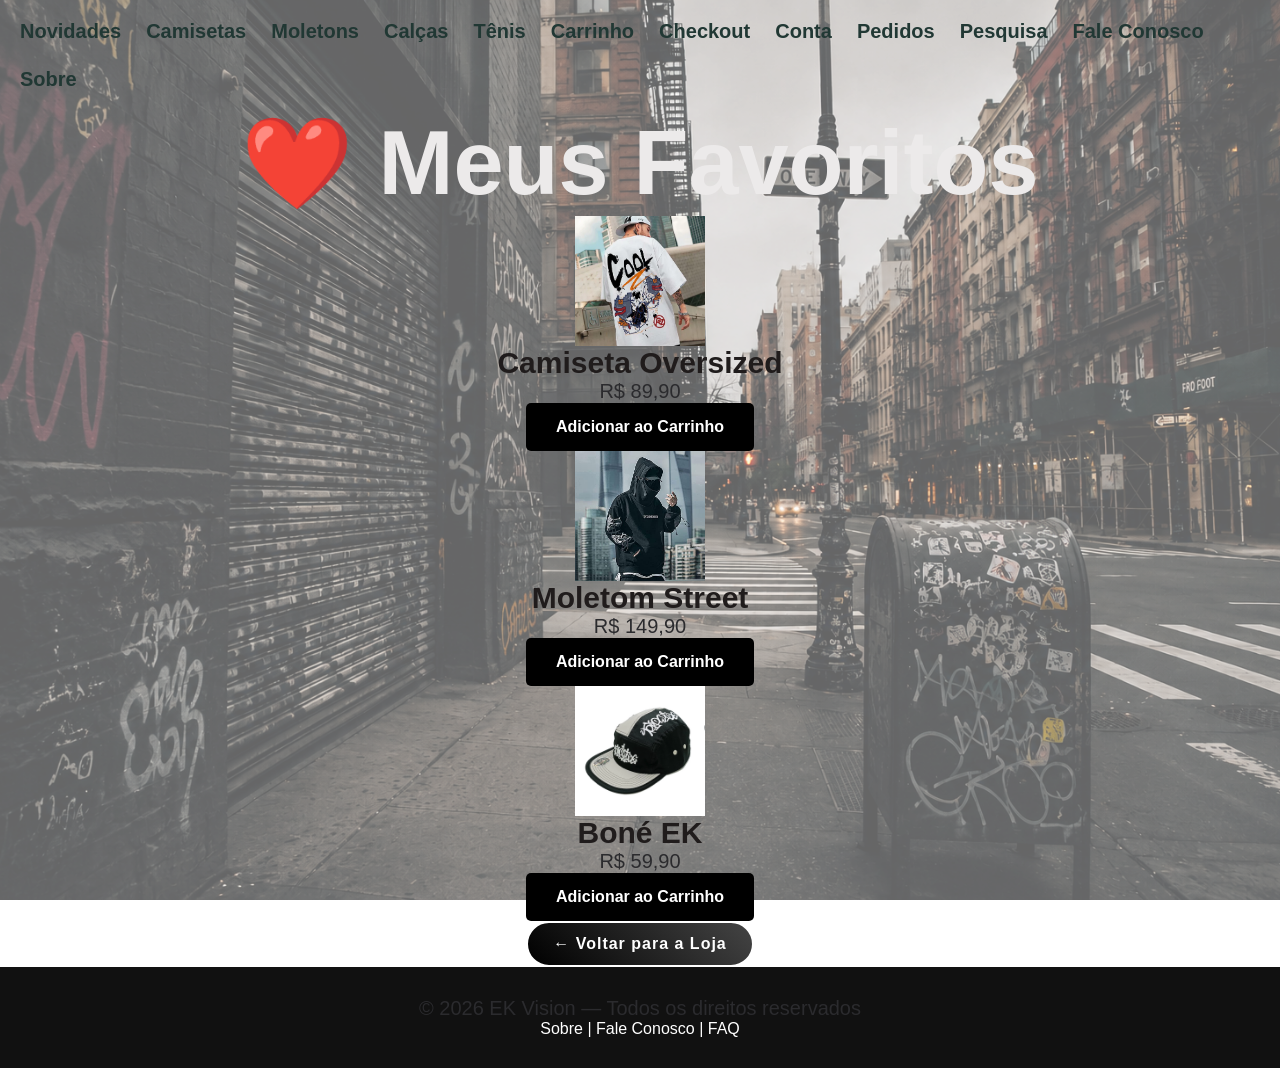
<file: favoritos.html>
<!DOCTYPE html>
<!-- Define que o documento utiliza HTML5 -->

<html lang="pt-BR">

<head>

    <!-- Define a codificação de caracteres -->
    <meta charset="UTF-8">

    <!-- Torna a página responsiva em celulares e tablets -->
    <meta name="viewport" content="width=device-width, initial-scale=1.0">

    <!-- Ícone exibido na aba do navegador -->
    <link rel="icon" type="image/png" sizes="32x32" href="img/favicon.png">

    <!-- Arquivo CSS principal -->
    <link rel="stylesheet" href="css/style.css">

    <!-- Importa a fonte Poppins do Google Fonts -->
    <link href="https://fonts.googleapis.com/css2?family=Poppins:wght@400;600;700&display=swap" rel="stylesheet">

    <!-- Título da página -->
    <title>Favoritos — EK Vision</title>

</head>

<body>

    <!-- Cabeçalho da página -->
    <header>

        <!-- Menu de navegação -->
        <nav class="menu">

            <a href="index.html">Novidades</a>
            <a href="camisetas.html">Camisetas</a>
            <a href="moletons.html">Moletons</a>
            <a href="calcas.html">Calças</a>
            <a href="tenis.html">Tênis</a>
            <a href="carrinho.html">Carrinho</a>
            <a href="checkout.html">Checkout</a>
            <a href="conta.html">Conta</a>
            <a href="pedidos.html">Pedidos</a>
            <a href="pesquisa.html">Pesquisa</a>
            <a href="contato.html">Fale Conosco</a>
            <a href="sobre.html">Sobre</a>

        </nav>

    </header>

    <!-- Conteúdo principal -->
    <main>

        <!-- Área onde ficam os produtos favoritos -->
        <div class="favoritos">

            <!-- Título da página -->
            <h1>❤️ Meus Favoritos</h1>

            <!-- Container dos cards -->
            <div class="cards-favoritos">

                <!-- Card do primeiro produto -->
                <div class="card-favorito">
                    <img src="img/camiseta1.webp" alt="Camiseta">
                    <h3>Camiseta Oversized</h3>
                    <p>R$ 89,90</p>

                    <!-- Botão para adicionar ao carrinho -->
                    <button>Adicionar ao Carrinho</button>
                </div>

                <!-- Card do segundo produto -->
                <div class="card-favorito">
                    <img src="img/moletom1.jpg" alt="Moletom">
                    <h3>Moletom Street</h3>
                    <p>R$ 149,90</p>

                    <!-- Botão para adicionar ao carrinho -->
                    <button>Adicionar ao Carrinho</button>
                </div>

                <!-- Card do terceiro produto -->
                <div class="card-favorito">
                    <img src="img/bone1.webp" alt="Boné">
                    <h3>Boné EK</h3>
                    <p>R$ 59,90</p>

                    <!-- Botão para adicionar ao carrinho -->
                    <button>Adicionar ao Carrinho</button>
                </div>

            </div>

            <!-- Botão para voltar à página inicial -->
            <div style="text-align:center;">
                <a href="index.html" class="voltar">
                    ← Voltar para a Loja
                </a>
            </div>

        </div>

    </main>

    <!-- Rodapé da página -->
    <footer>

        <!-- Direitos autorais -->
        <p>© 2026 EK Vision — Todos os direitos reservados</p>

        <!-- Links úteis -->
        <a href="sobre.html">Sobre</a> |
        <a href="contato.html">Fale Conosco</a> |
        <a href="faq.html">FAQ</a>

    </footer>

</body>

</html>
</file>
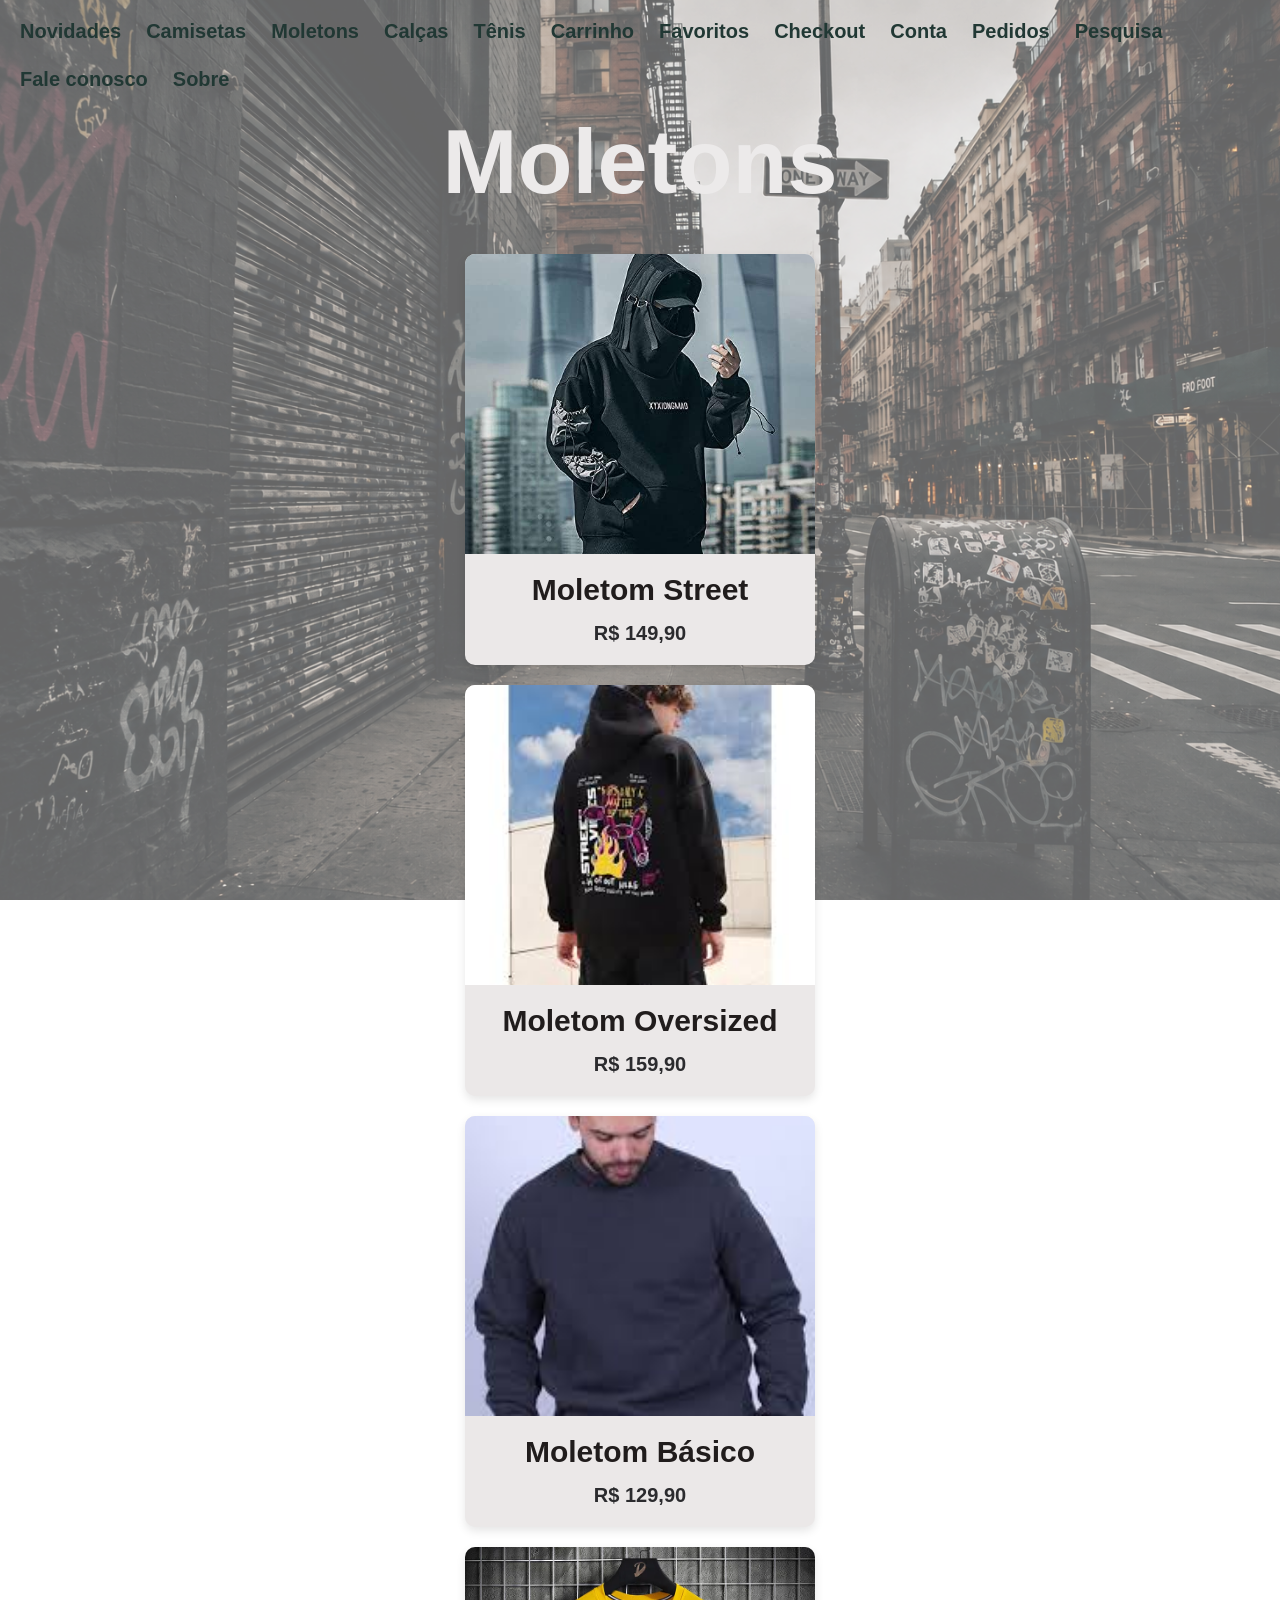
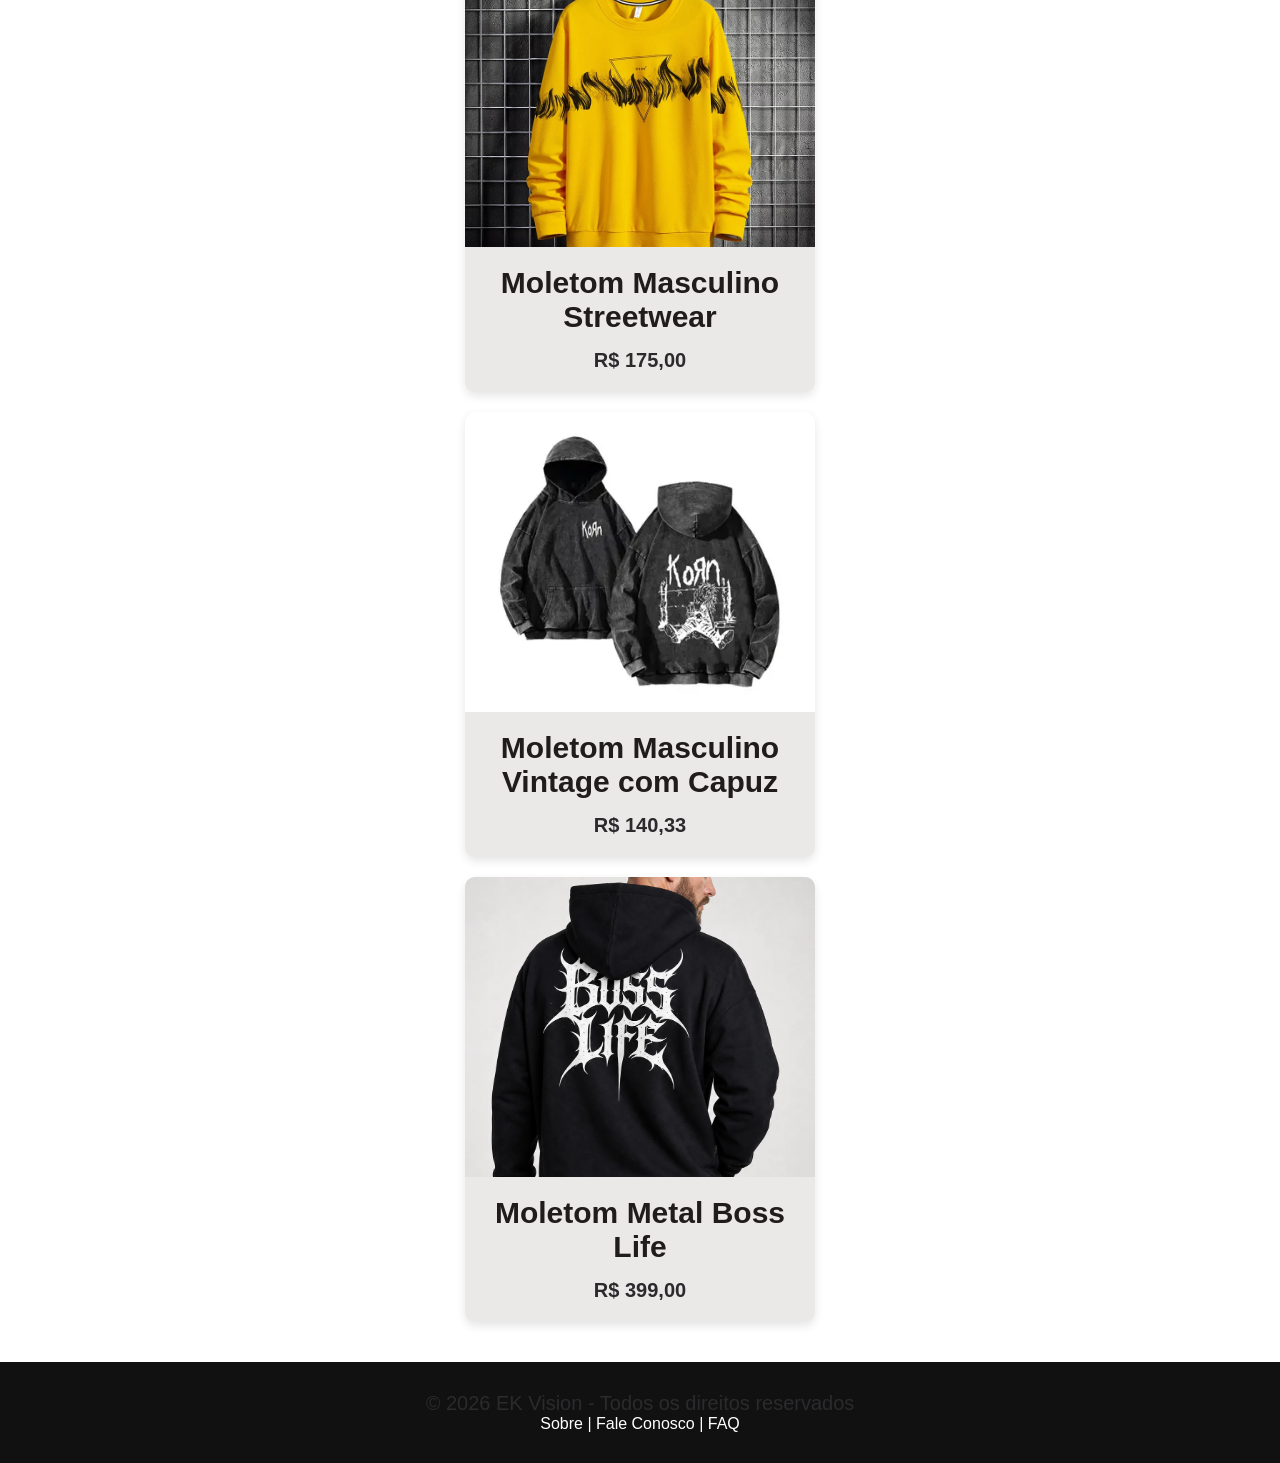
<file: moletons.html>
<!DOCTYPE html>
<!-- Define que o documento utiliza HTML5 -->

<html lang="pt-BR">

<head>

    <!-- Codificação UTF-8 -->
    <meta charset="UTF-8">

    <!-- Responsividade -->
    <meta name="viewport" content="width=device-width, initial-scale=1.0">

    <!-- Ícone da aba -->
    <link rel="icon" type="image/png" sizes="32x32" href="img/favicon.png">

    <!-- Arquivo CSS -->
    <link rel="stylesheet" href="css/style.css">

    <!-- Fonte Poppins -->
    <link href="https://fonts.googleapis.com/css2?family=Poppins:wght@400;600;700&display=swap" rel="stylesheet">

    <!-- Título da página -->
    <title>Ek vision</title>

</head>

<body>

    <!-- Cabeçalho -->
    <header>

        <!-- Menu de navegação -->
        <nav class="menu">

            <a href="index.html">Novidades</a>
            <a href="camisetas.html">Camisetas</a>
            <a href="moletons.html">Moletons</a>
            <a href="calcas.html">Calças</a>
            <a href="tenis.html">Tênis</a>
            <a href="carrinho.html">Carrinho</a>
            <a href="favoritos.html">Favoritos</a>
            <a href="checkout.html">Checkout</a>
            <a href="conta.html">Conta</a>
            <a href="pedidos.html">Pedidos</a>
            <a href="pesquisa.html">Pesquisa</a>
            <a href="contato.html">Fale conosco</a>
            <a href="sobre.html">Sobre</a>

        </nav>

    </header>

    <!-- Conteúdo principal -->
    <main>

        <!-- Título da página -->
        <h1>Moletons</h1>

        <!-- Grade onde ficam os produtos -->
        <div class="grid-container">

            <!-- Produto 1 -->
            <div class="card">
                <img src="img/moletom1.jpg" alt="Moletom">
                <h3>Moletom Street</h3>
                <p>R$ 149,90</p>
            </div>

            <!-- Produto 2 -->
            <div class="card">
                <img src="img/moletom2.jpg" alt="Moletom">
                <h3>Moletom Oversized</h3>
                <p>R$ 159,90</p>
            </div>

            <!-- Produto 3 -->
            <div class="card">
                <img src="img/moletom3.jpg" alt="Moletom">
                <h3>Moletom Básico</h3>
                <p>R$ 129,90</p>
            </div>

            <!-- Produto 4 -->
            <div class="card">
                <img src="img/moletom4.webp" alt="Moletom">
                <h3>Moletom Masculino Streetwear</h3>
                <p>R$ 175,00</p>
            </div>

            <!-- Produto 5 -->
            <div class="card">
                <img src="img/moletom5.webp" alt="Moletom">
                <h3>Moletom Masculino Vintage com Capuz</h3>
                <p>R$ 140,33</p>
            </div>

            <!-- Produto 6 -->
            <div class="card">
                <img src="img/moletom6.webp" alt="Moletom">
                <h3>Moletom Metal Boss Life</h3>
                <p>R$ 399,00</p>
            </div>

        </div>

    </main>

    <!-- Rodapé -->
    <footer>

        <p>© 2026 EK Vision - Todos os direitos reservados</p>

        <a href="sobre.html">Sobre</a> |
        <a href="contato.html">Fale Conosco</a> |
        <a href="faq.html">FAQ</a>

    </footer>

</body>

</html>
</file>
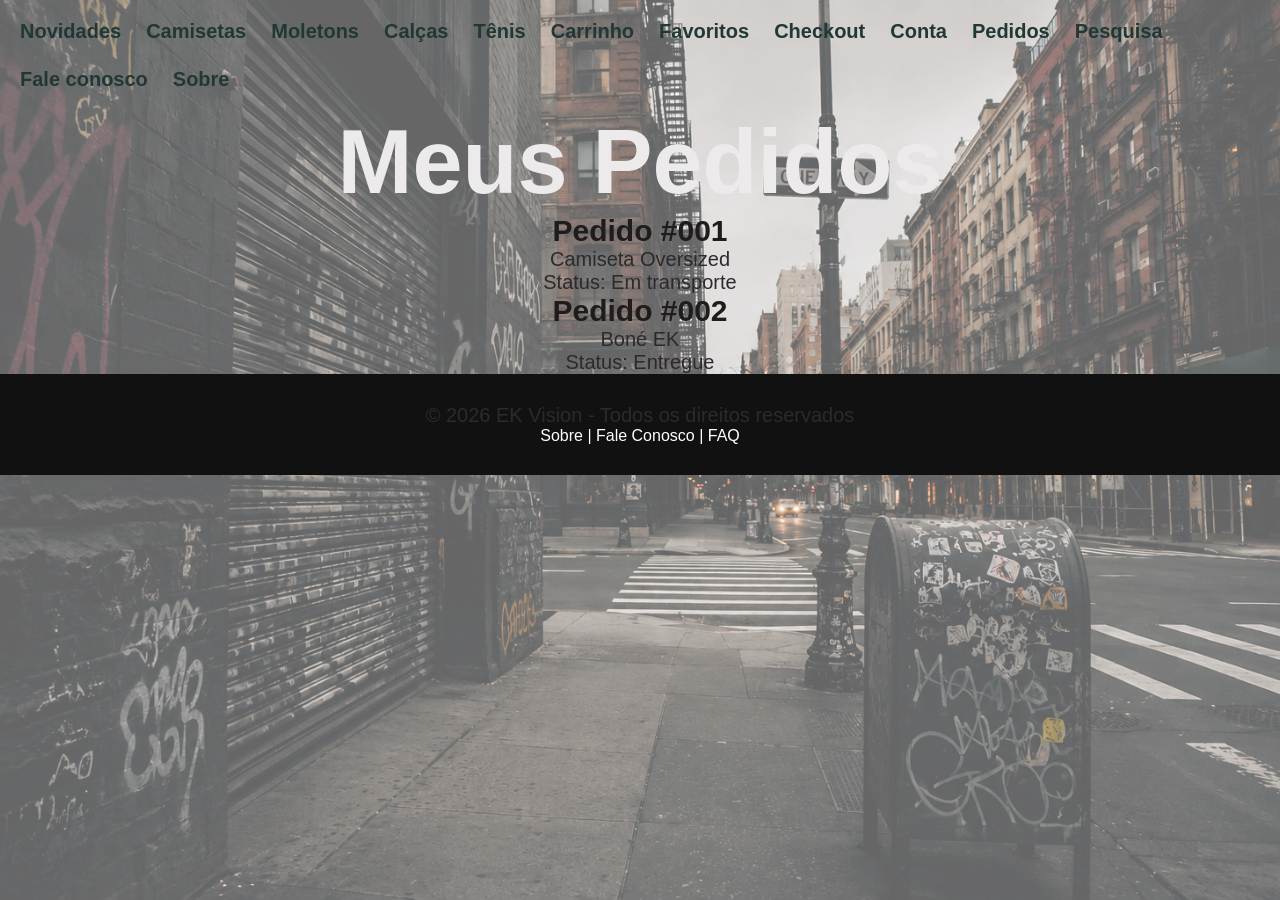
<file: pedidos.html>
<!DOCTYPE html>
<!-- Define que o documento usa HTML5 -->

<html lang="pt-BR">

<head>

    <!-- Codificação de caracteres -->
    <meta charset="UTF-8">

    <!-- Responsividade -->
    <meta name="viewport" content="width=device-width, initial-scale=1.0">

    <!-- Ícone da página -->
    <link rel="icon" type="image/png" sizes="32x32" href="img/favicon.png">

    <!-- Arquivo CSS -->
    <link rel="stylesheet" href="css/style.css">

    <!-- Fonte Poppins -->
    <link href="https://fonts.googleapis.com/css2?family=Poppins:wght@400;600;700&display=swap" rel="stylesheet">

    <!-- Título da página -->
    <title>Ek Vision</title>

</head>

<body>

    <!-- Cabeçalho -->
    <header>

        <!-- Menu de navegação -->
        <nav class="menu">

            <a href="index.html">Novidades</a>
            <a href="camisetas.html">Camisetas</a>
            <a href="moletons.html">Moletons</a>
            <a href="calcas.html">Calças</a>
            <a href="tenis.html">Tênis</a>
            <a href="carrinho.html">Carrinho</a>
            <a href="favoritos.html">Favoritos</a>
            <a href="checkout.html">Checkout</a>
            <a href="conta.html">Conta</a>
            <a href="pedidos.html">Pedidos</a>
            <a href="pesquisa.html">Pesquisa</a>
            <a href="contato.html">Fale conosco</a>
            <a href="sobre.html">Sobre</a>

        </nav>

    </header>

    <!-- Conteúdo principal -->
    <main>

        <!-- Título da página -->
        <h1>Meus Pedidos</h1>

        <!-- Pedido 1 -->
        <div class="pedido">
            <h3>Pedido #001</h3>
            <p>Camiseta Oversized</p>
            <p>Status: Em transporte</p>
        </div>

        <!-- Pedido 2 -->
        <div class="pedido">
            <h3>Pedido #002</h3>
            <p>Boné EK</p>
            <p>Status: Entregue</p>
        </div>

    </main>

    <!-- Rodapé -->
    <footer>

        <p>© 2026 EK Vision - Todos os direitos reservados</p>

        <a href="sobre.html">Sobre</a> |
        <a href="contato.html">Fale Conosco</a> |
        <a href="faq.html">FAQ</a>

    </footer>

    <!-- Arquivo JavaScript -->
    <script src="script.js"></script>

</body>

</html>
</file>
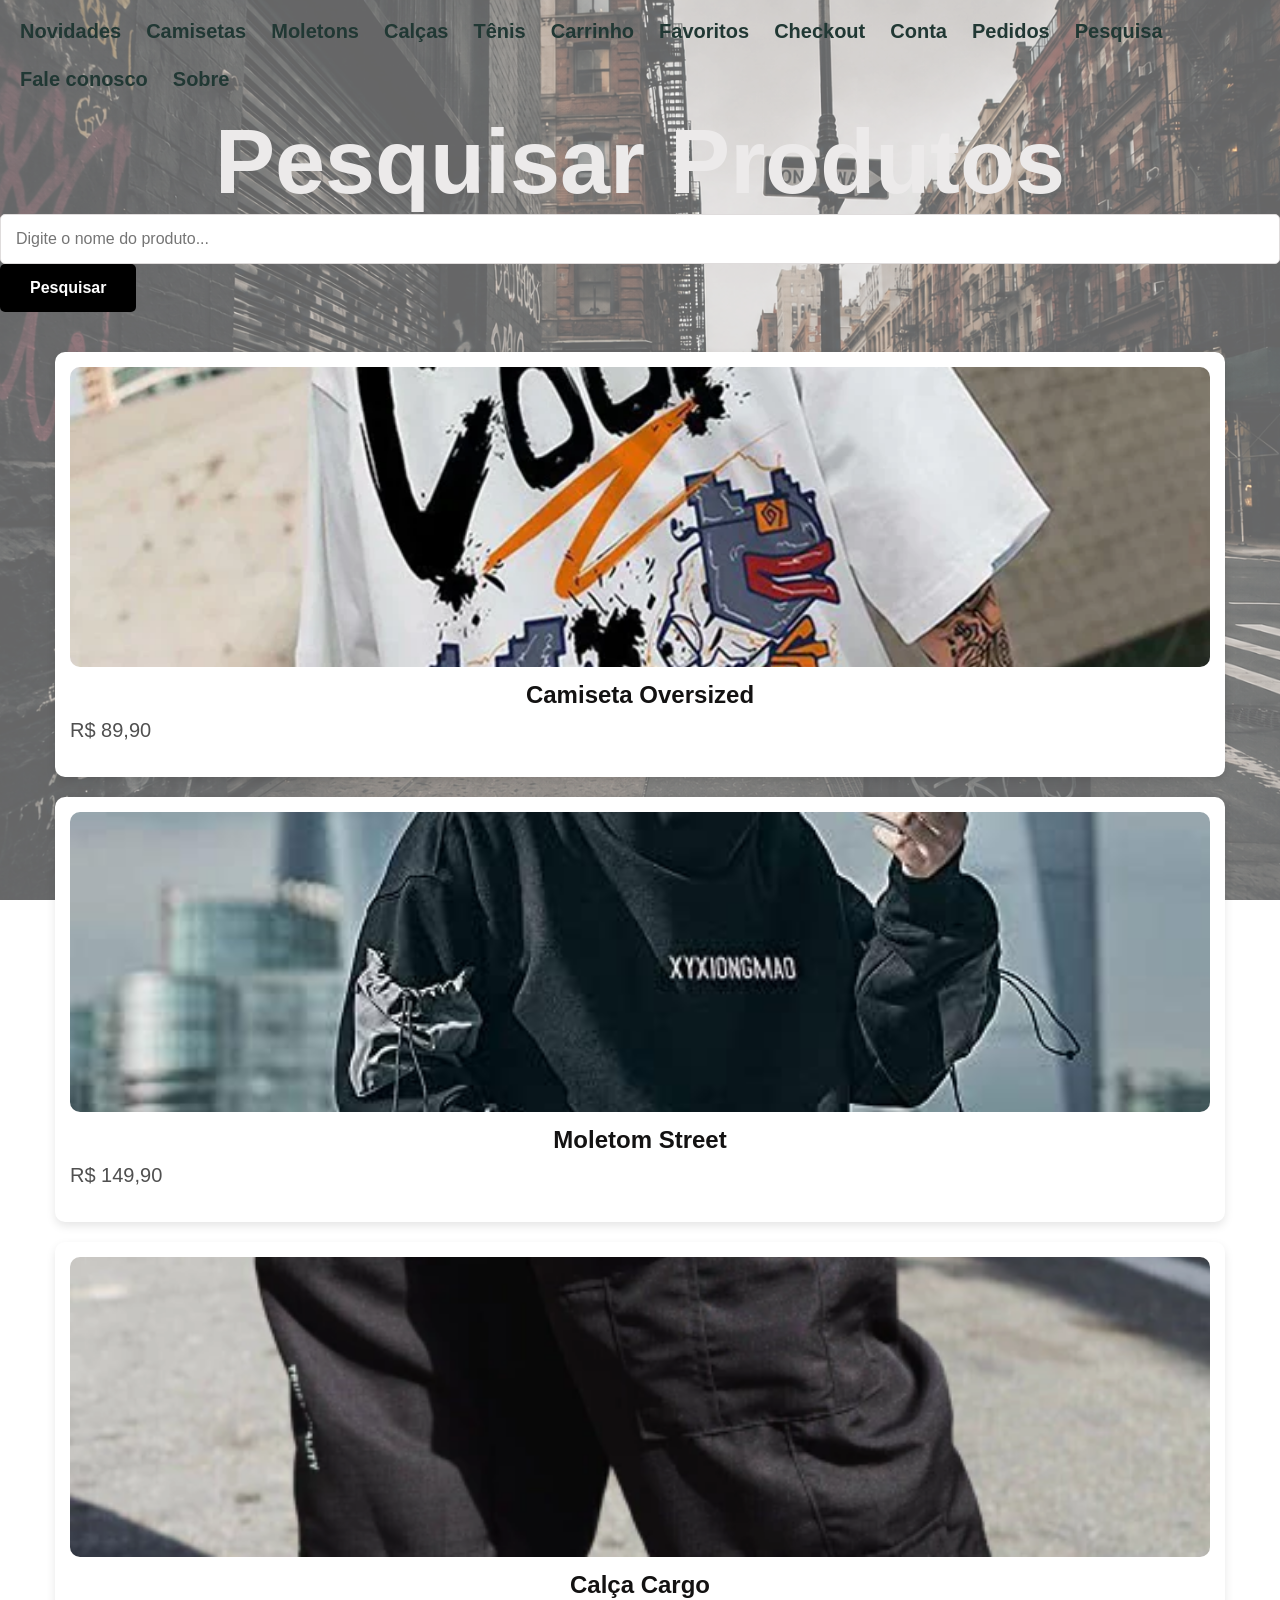
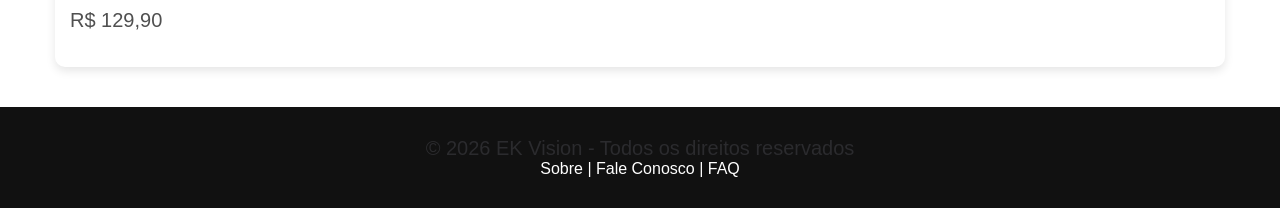
<file: pesquisa.html>
<!DOCTYPE html>
<!-- Define que o documento utiliza HTML5 -->

<html lang="pt-BR">

<head>

    <!-- Codificação UTF-8 -->
    <meta charset="UTF-8">

    <!-- Responsividade -->
    <meta name="viewport" content="width=device-width, initial-scale=1.0">

    <!-- Ícone da aba -->
    <link rel="icon" type="image/png" sizes="32x32" href="img/favicon.png">

    <!-- Arquivo de estilos -->
    <link rel="stylesheet" href="css/style.css">

    <!-- Fonte Poppins -->
    <link href="https://fonts.googleapis.com/css2?family=Poppins:wght@400;600;700&display=swap" rel="stylesheet">

    <!-- Título da página -->
    <title>Ek Vision</title>

</head>

<body>

    <!-- Cabeçalho -->
    <header>

        <!-- Menu principal -->
        <nav class="menu">
            <a href="index.html">Novidades</a>
            <a href="camisetas.html">Camisetas</a>
            <a href="moletons.html">Moletons</a>
            <a href="calcas.html">Calças</a>
            <a href="tenis.html">Tênis</a>
            <a href="carrinho.html">Carrinho</a>
            <a href="favoritos.html">Favoritos</a>
            <a href="checkout.html">Checkout</a>
            <a href="conta.html">Conta</a>
            <a href="pedidos.html">Pedidos</a>
            <a href="pesquisa.html">Pesquisa</a>
            <a href="contato.html">Fale conosco</a>
            <a href="sobre.html">Sobre</a>
        </nav>

    </header>

    <!-- Conteúdo principal -->
    <main>

        <!-- Área de pesquisa -->
        <div class="pesquisa-container">

            <h1>Pesquisar Produtos</h1>

            <!-- Campo para digitar a pesquisa -->
            <input type="text"
                   placeholder="Digite o nome do produto..."
                   class="barra-pesquisa">

            <!-- Botão de pesquisar -->
            <button class="btn-pesquisa">Pesquisar</button>

            <!-- Resultados encontrados -->
            <div class="resultados">

                <!-- Produto 1 -->
                <div class="produto">
                    <img src="img/camiseta1.webp" alt="Camiseta">
                    <h3>Camiseta Oversized</h3>
                    <p>R$ 89,90</p>
                </div>

                <!-- Produto 2 -->
                <div class="produto">
                    <img src="img/moletom1.jpg" alt="Moletom">
                    <h3>Moletom Street</h3>
                    <p>R$ 149,90</p>
                </div>

                <!-- Produto 3 -->
                <div class="produto">
                    <img src="img/calca1.webp" alt="Calça">
                    <h3>Calça Cargo</h3>
                    <p>R$ 129,90</p>
                </div>

            </div> <!-- Fecha resultados -->

        </div> <!-- Fecha pesquisa-container -->

    </main>

    <!-- Rodapé -->
    <footer>

        <p>© 2026 EK Vision - Todos os direitos reservados</p>

        <a href="sobre.html">Sobre</a> |
        <a href="contato.html">Fale Conosco</a> |
        <a href="faq.html">FAQ</a>

    </footer>

    <!-- Arquivo JavaScript -->
    <script src="script.js"></script>

</body>

</html>
</file>
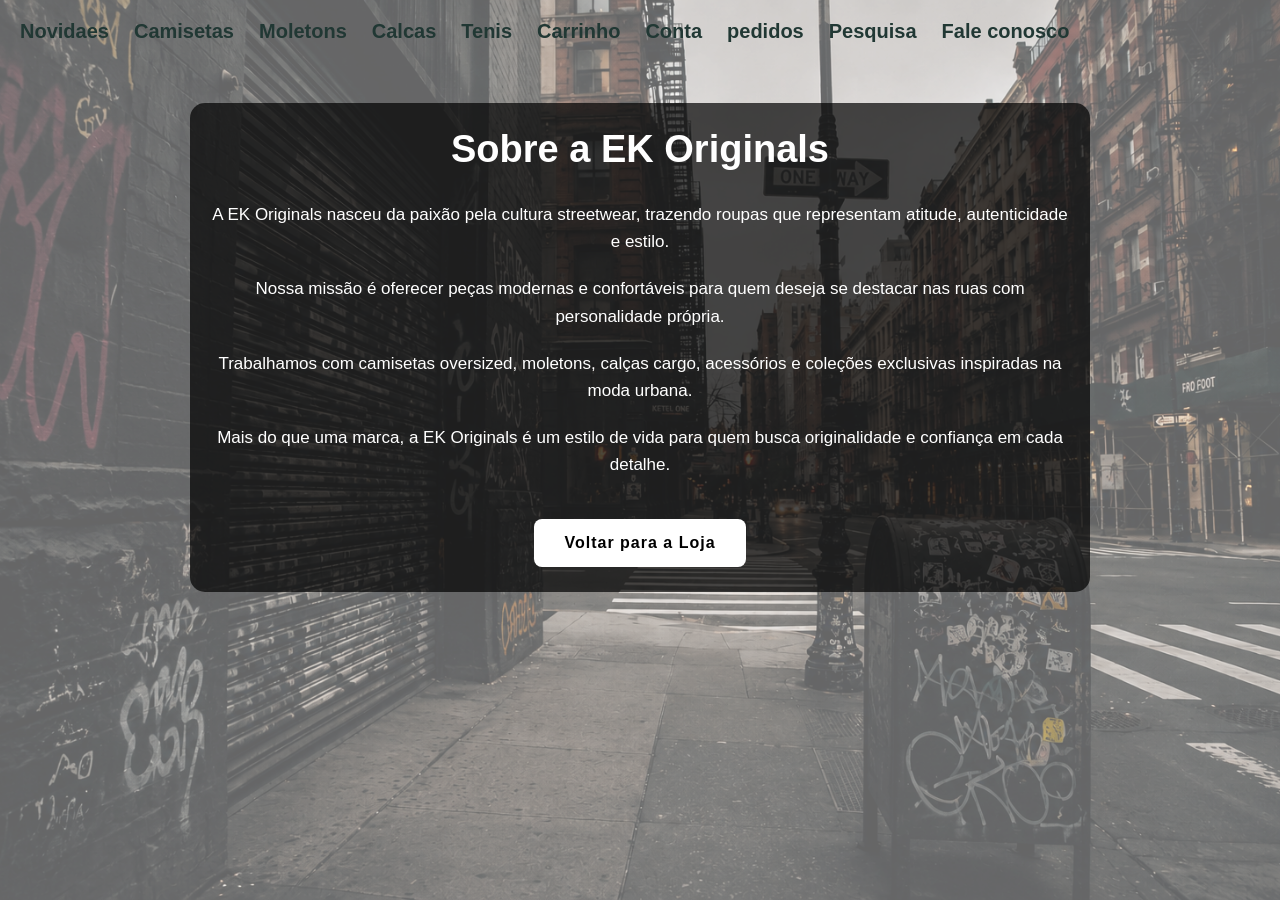
<file: sobre.html>
<!DOCTYPE html>
<html lang="pt-BR">

<head>
    <meta charset="UTF-8">
    <meta name="viewport" content="width=device-width, initial-scale=1.0">
    <title>Sobre - EK Originals</title>
    <link rel="stylesheet" href="css/style.css">
</head>

<body>

    <header>
        <nav class="menu">
            <a href="#novidades">Novidaes </a>
            <a href="camisetas.html">Camisetas </a>
            <a href="moletons.html">Moletons</a>
            <a href="calcas.html">Calcas</a>
            <a href="tenis.html">Tenis</a>
            <a href="carrinho.html">Carrinho</a>
            <a href="conta.html">Conta</a>
            <a href="pedidos.html">pedidos</a>
            <a href="pesquisa.html">Pesquisa</a>
            <a href="contato.html">Fale conosco</a>

        </nav>


    </header>
    <main>
        <div class="sobre">

            <h1>Sobre a EK Originals</h1>

            <p>
                A EK Originals nasceu da paixão pela cultura streetwear,
                trazendo roupas que representam atitude, autenticidade e estilo.
            </p>

            <p>
                Nossa missão é oferecer peças modernas e confortáveis para quem
                deseja se destacar nas ruas com personalidade própria.
            </p>

            <p>
                Trabalhamos com camisetas oversized, moletons, calças cargo,
                acessórios e coleções exclusivas inspiradas na moda urbana.
            </p>

            <p>
                Mais do que uma marca, a EK Originals é um estilo de vida para
                quem busca originalidade e confiança em cada detalhe.
            </p>

            <a href="index.html" class="btn-voltar">Voltar para a Loja</a>

        </div>


    </main>


</body>

</html>
</file>
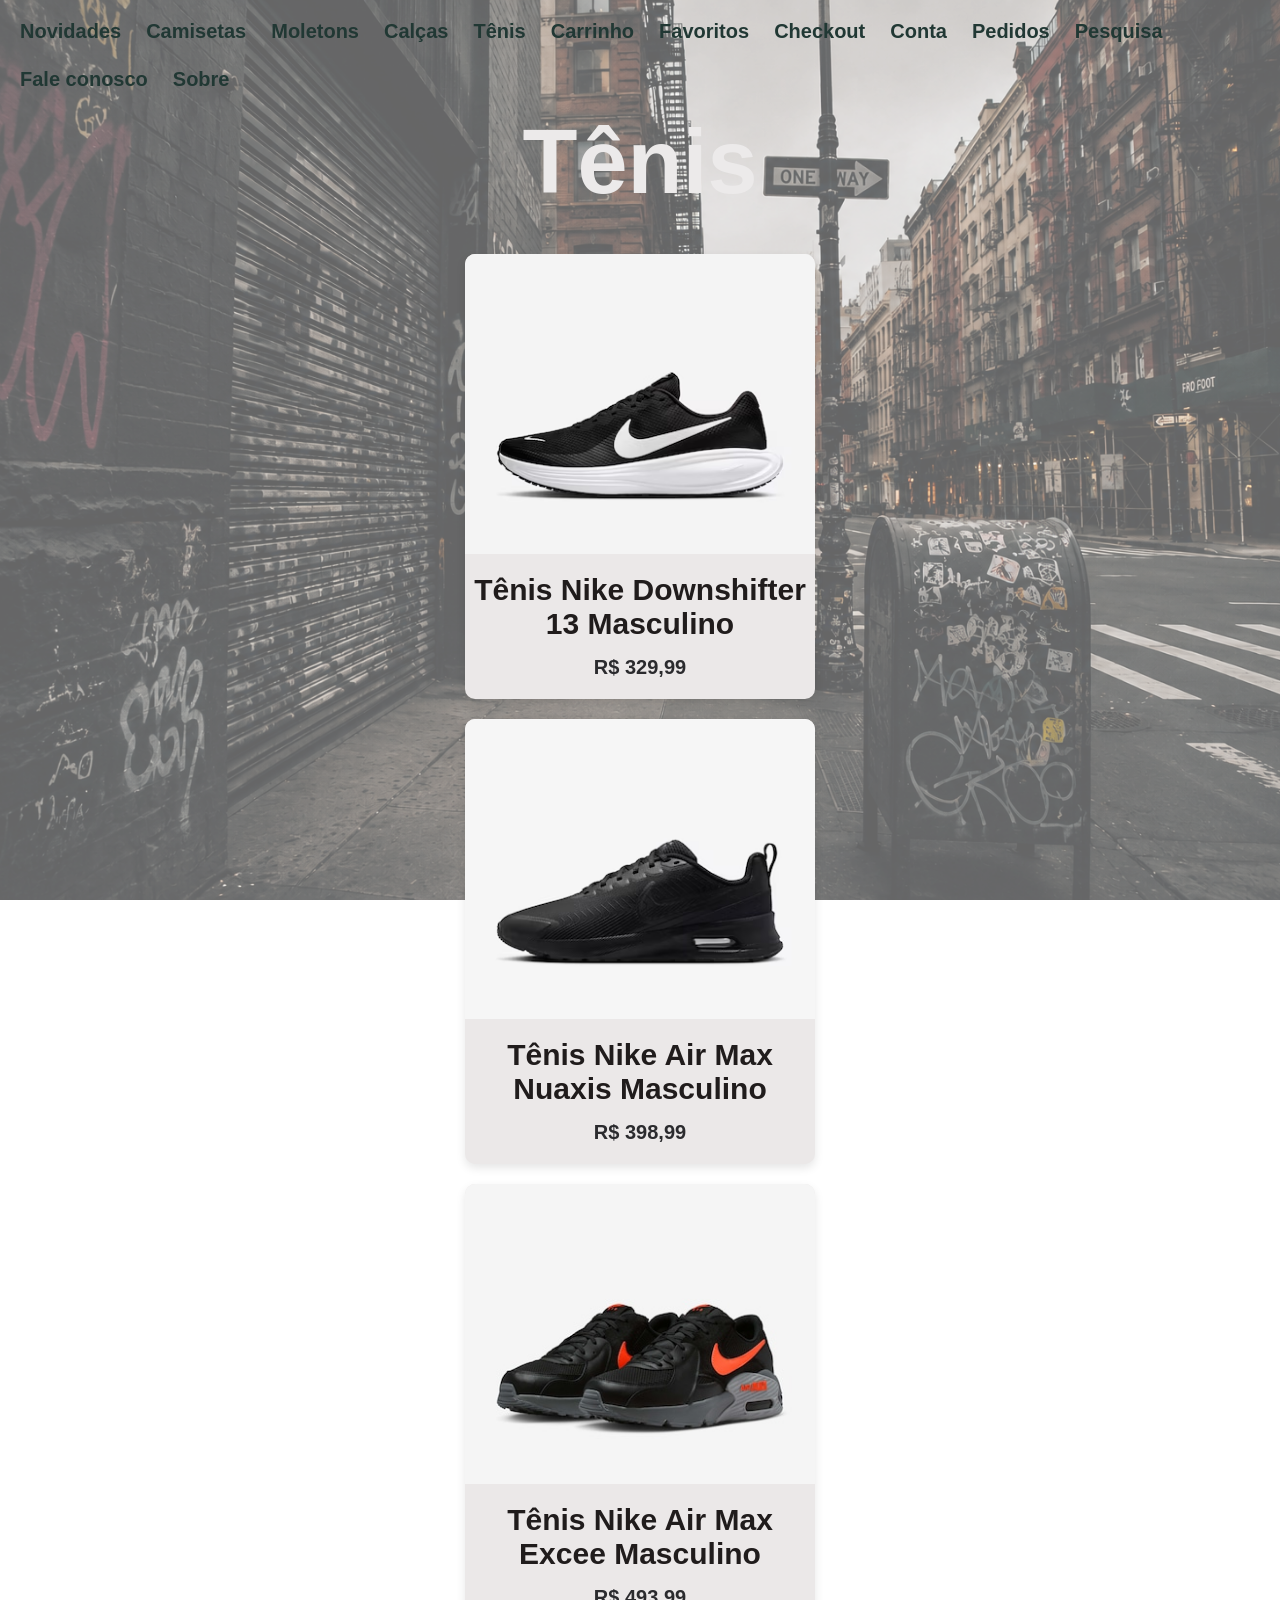
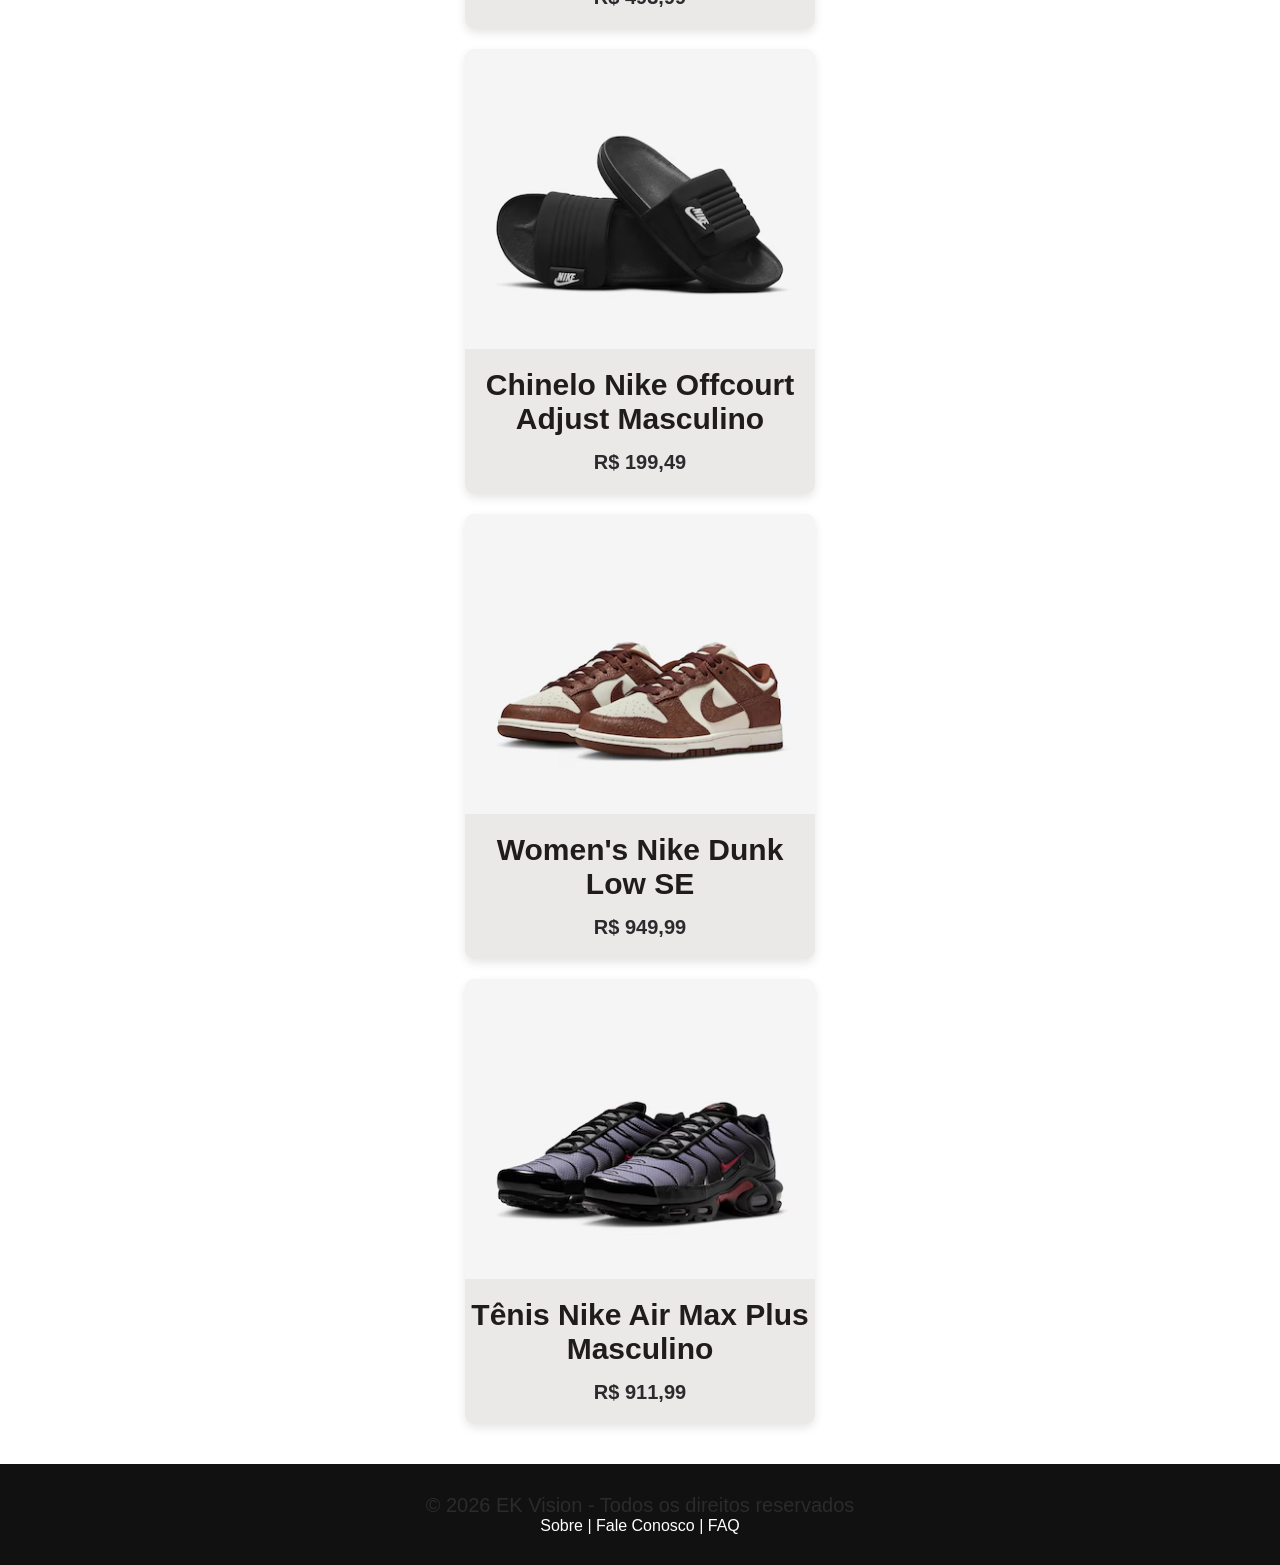
<file: tenis.html>
<!DOCTYPE html>
<!-- Define que o documento utiliza HTML5 -->

<html lang="pt-BR">

<head>

    <!-- Define a codificação de caracteres -->
    <meta charset="UTF-8">

    <!-- Torna o site responsivo em celulares e tablets -->
    <meta name="viewport" content="width=device-width, initial-scale=1.0">

    <!-- Ícone da aba do navegador -->
    <link rel="icon" type="image/png" sizes="32x32" href="img/favicon.png">

    <!-- Arquivo de estilos CSS -->
    <link rel="stylesheet" href="css/style.css">

    <!-- Fonte Poppins do Google Fonts -->
    <link href="https://fonts.googleapis.com/css2?family=Poppins:wght@400;600;700&display=swap" rel="stylesheet">

    <!-- Título da página -->
    <title>Ek Vision</title>

</head>

<body>

    <!-- Cabeçalho da página -->
    <header>

        <!-- Menu de navegação -->
        <nav class="menu">

            <a href="index.html">Novidades</a>
            <a href="camisetas.html">Camisetas</a>
            <a href="moletons.html">Moletons</a>
            <a href="calcas.html">Calças</a>
            <a href="tenis.html">Tênis</a>
            <a href="carrinho.html">Carrinho</a>
            <a href="favoritos.html">Favoritos</a>
            <a href="checkout.html">Checkout</a>
            <a href="conta.html">Conta</a>
            <a href="pedidos.html">Pedidos</a>
            <a href="pesquisa.html">Pesquisa</a>
            <a href="contato.html">Fale conosco</a>
            <a href="sobre.html">Sobre</a>

        </nav>

    </header>

    <!-- Conteúdo principal -->
    <main>

        <!-- Título da página -->
        <h1>Tênis</h1>

        <!-- Grade onde os produtos serão exibidos -->
        <div class="grid-container">

            <!-- Produto 1 -->
            <div class="card">
                <img src="img/tenis1.avif" alt="Tênis">
                <h3>Tênis Nike Downshifter 13 Masculino</h3>
                <p>R$ 329,99</p>
            </div>

            <!-- Produto 2 -->
            <div class="card">
                <img src="img/tenis2.avif" alt="Tênis">
                <h3>Tênis Nike Air Max Nuaxis Masculino</h3>
                <p>R$ 398,99</p>
            </div>

            <!-- Produto 3 -->
            <div class="card">
                <img src="img/tenis4.jpg" alt="Tênis">
                <h3>Tênis Nike Air Max Excee Masculino</h3>
                <p>R$ 493,99</p>
            </div>

            <!-- Produto 4 -->
            <div class="card">
                <img src="img/tenis4.avif" alt="Chinelo">
                <h3>Chinelo Nike Offcourt Adjust Masculino</h3>
                <p>R$ 199,49</p>
            </div>

            <!-- Produto 5 -->
            <div class="card">
                <img src="img/tenis5.avif" alt="Tênis">
                <h3>Women's Nike Dunk Low SE</h3>
                <p>R$ 949,99</p>
            </div>

            <!-- Produto 6 -->
            <div class="card">
                <img src="img/tenis6.avif" alt="Tênis">
                <h3>Tênis Nike Air Max Plus Masculino</h3>
                <p>R$ 911,99</p>
            </div>

        </div>

    </main>

    <!-- Rodapé da página -->
    <footer>

        <!-- Direitos autorais -->
        <p>© 2026 EK Vision - Todos os direitos reservados</p>

        <!-- Links úteis -->
        <a href="sobre.html">Sobre</a> |
        <a href="contato.html">Fale Conosco</a> |
        <a href="faq.html">FAQ</a>

    </footer>

</body>

</html>
</file>
<file: css/style.css>
/* ==============================
   CONFIGURAÇÕES GERAIS
============================== */

* {
    margin: 0;
    padding: 0;
    box-sizing: border-box;
    font-family: Arial, sans-serif;
}

html {
    scroll-behavior: smooth;
}

body {
    min-height: 100vh;
    overflow-x: hidden;
    position: relative;
}

/* ==============================
   FUNDO
============================== */

body::before {
    content: "";
    position: fixed;
    inset: 0;
    background: url("../img/fundo.png") center / cover no-repeat;
    opacity: 0.6;
    z-index: -1;
}

/* ==============================
   TEXTOS
============================== */

h1 {
    color: #eceaea;
    text-align: center;
    font-size: 90px;
    font-weight: 900;
}

h2 {
    color: #ebe7e7;
    text-align: center;
    font-size: 50px;
    font-weight: 900;
}

h3 {
    color: #201c1c;
    text-align: center;
    font-size: 30px;
    font-weight: 900;
}

p {
    color: #2b2b2e;
    font-size: 20px;
    text-align: center;
}

/* ==============================
   HEADER / NAVEGAÇÃO
============================== */

header {
    padding: 20px;
    display: flex;
    align-items: center;
    justify-content: space-between;
}

nav {
    display: flex;
    align-items: center;
    flex-wrap: wrap;
    gap: 25px;
}

nav a {
    color: #213834;
    text-decoration: none;
    font-family: "Gill Sans", "Gill Sans MT", Calibri, sans-serif;
    font-size: 20px;
    font-weight: bold;
}

nav a:hover {
    color: #7ecee2;
}

/* ==============================
   TEXTO SOBRE IMAGEM
============================== */

.texto {
    position: absolute;
    top: 50%;
    left: 10%;
    transform: translateY(-50%);
    text-align: center;
}

/* ==============================
   SEÇÕES
============================== */

section {
    width: 100%;
    max-width: 1200px;
    margin: 0 auto;
    padding: 60px 20px;
}

section h2 {
    margin-bottom: 20px;
    font-size: 32px;
    color: #000;
}

/* ==============================
   FORMULÁRIOS
============================== */

form {
    display: flex;
    flex-direction: column;
    gap: 20px;
    width: 100%;
    padding: 30px;
    background: #f0f0f0;
    border-radius: 10px;
    box-shadow: 0 4px 6px rgba(221, 4, 4, 0.53);
}

input,
textarea {
    width: 100%;
    padding: 15px;
    border: 1px solid #dfdcdc;
    border-radius: 5px;
    font-size: 16px;
}

textarea {
    min-height: 120px;
    resize: vertical;
}

/* ==============================
   BOTÕES
============================== */

button {
    padding: 15px 30px;
    border: none;
    border-radius: 5px;
    background: #000;
    color: #fff;
    cursor: pointer;
    font-size: 16px;
    font-weight: bold;
}

button:hover {
    background: #333;
}

.botoes {
    display: flex;
    gap: 10px;
    padding-top: 20px;
}

#btnLimpa {
    background: #f51404;
}

#btnLimpa:hover {
    background: #c00;
}

#btnEnviar {
    background: #04ffab;
    color: #000;
}

#btnEnviar:hover {
    background: #00d28c;
}

/* ==============================
   CARDS
============================== */

.cards {
    display: grid;
    grid-template-columns: repeat(3, 1fr);
    gap: 30px;
    width: 100%;
}

.card {
    width: 100%;
    background: #ebe8e8;
    border-radius: 10px;
    overflow: hidden;
    text-align: center;
    box-shadow: 0 4px 10px rgba(0, 0, 0, 0.1);
    transition: transform 0.3s;
}

.card:hover {
    transform: translateY(-10px);
}

.card img {
    width: 100%;
    height: 300px;
    object-fit: cover;
}

.card h3 {
    margin: 15px 0;
}

.card p {
    margin-bottom: 20px;
    font-weight: bold;
}

/* ==============================
   CATEGORIAS
============================== */

.categoria {
    position: relative;
    overflow: hidden;
}

.categoria img {
    width: 100%;
    height: 350px;
    object-fit: cover;
    transition: transform 0.5s;
}

.categoria:hover img {
    transform: scale(1.1);
}

.categoria h3 {
    position: absolute;
    bottom: 20px;
    left: 50%;
    transform: translateX(-50%);
    width: 90%;
    color: #fff;
    font-size: 28px;
}

/* ==============================
   PRODUTOS
============================== */

.grid-container,
.resultados {
    width: 100%;
    max-width: 1200px;
    margin: 40px auto;
    padding: 0 20px;

    display: grid;
    grid-template-columns: repeat(3, 1fr);
    gap: 20px;
}

.produto {
    padding: 15px;
    background: #fff;
    border-radius: 10px;
    text-align: center;
    box-shadow: 0 4px 10px rgba(0, 0, 0, 0.1);
}

.produto img {
    width: 100%;
    height: 300px;
    object-fit: cover;
    border-radius: 10px;
}

.produto h3 {
    font-size: 24px;
    color: #131212;
    margin: 10px 0;
}

.produto p {
    margin-bottom: 20px;
    color: #505050;
    text-align: left;
}

/* ==============================
   PÁGINA DO PRODUTO
============================== */

.imagem-produto {
    text-align: center;
}

.imagem-produto img {
    width: 100%;
    max-width: 600px;
    height: auto;
    border-radius: 10px;
}

.info-produto h1 {
    font-size: 45px;
}

.info-produto h2 {
    font-size: 35px;
}

.preco {
    color: green;
    font-size: 28px;
    font-weight: bold;
}

.descricao {
    margin: 20px 0;
}

/* ==============================
   TAMANHOS
============================== */

.tamanhos {
    display: flex;
    justify-content: center;
    flex-wrap: wrap;
    gap: 10px;
    margin: 20px 0;
}

.tamanhos button {
    padding: 10px 20px;
}

/* ==============================
   CARRINHO
============================== */

.item {
    width: 100%;
    max-width: 800px;
    margin: 20px auto;
    padding: 20px;

    display: flex;
    align-items: center;
    gap: 20px;

    background: #222;
    border-radius: 10px;
}

.item img {
    width: 120px;
    height: auto;
    border-radius: 10px;
}

.info {
    flex: 1;
}

.total {
    margin-top: 40px;
    text-align: center;
}

.finalizar,
.comprar {
    padding: 15px 30px;
    background: #fff;
    color: #000;
    border: none;
    border-radius: 5px;
    font-size: 18px;
    cursor: pointer;
}

/* ==============================
   CONTA / LOGIN
============================== */

.conta {
    width: 100%;
    max-width: 600px;
    margin: 0 auto;
    padding: 30px;
    border-radius: 10px;
    text-align: center;
    box-shadow: 0 0 10px rgba(0, 0, 0, 0.2);
}

.conta h1 {
    margin-bottom: 20px;
}

.conta form {
    max-width: 400px;
    margin: 0 auto;
    gap: 15px;
}

.conta input {
    padding: 10px;
}

.conta button {
    background: #fff;
    color: #000;
}

/* ==============================
   SOBRE
============================== */

.sobre {
    width: 90%;
    max-width: 900px;
    margin: 100px auto;
    padding: 40px;
    background: rgba(0, 0, 0, 0.7);
    border-radius: 15px;
    text-align: center;
}

.sobre h1 {
    margin-bottom: 30px;
    color: #fff;
    font-size: 60px;
}

.sobre p {
    margin-bottom: 20px;
    color: #fff;
    font-size: 22px;
    line-height: 1.8;
}

/* ==============================
   VOLTAR
============================== */

.voltar,
.btn-voltar {
    display: inline-block;
    padding: 12px 25px;
    background: linear-gradient(45deg, #000, #444);
    color: #fff;
    text-decoration: none;
    border: 2px solid #fff;
    border-radius: 30px;
    font-weight: bold;
    letter-spacing: 1px;
}

.btn-voltar {
    margin-top: 20px;
    padding: 15px 30px;
    border: none;
    border-radius: 8px;
    background: #fff;
    color: #000;
}

.btn-voltar:hover {
    transform: scale(1.05);
}

/* ==============================
   FAQ
============================== */

.faq {
    min-height: 500px;
    border-radius: 10px;
    color: #f0ecec;
    text-align: center;
    font-family: "Franklin Gothic Medium", "Arial Narrow", Arial, sans-serif;
}

/* ==============================
   FAVORITOS
============================== */

.card-favorito {
    text-align: center;
}

.card-favorito img {
    display: block;
    width: 150px;
    height: 150px;
    margin: 0 auto;
    object-fit: cover;
}

/* ==============================
   RODAPÉ
============================== */

footer,
.rodape {
    width: 100%;
    padding: 20px;
    background: #111;
    color: #fff;
    text-align: center;
}

.rodape {
    margin-top: 100px;
    padding: 40px 20px;
}

.rodape h3 {
    margin-bottom: 15px;
    color: #fff;
}

footer a,
.rodape a {
    color: #fff;
    text-decoration: none;
    margin: 0 10px;
}

footer a:hover,
.rodape a:hover {
    color: #ff6600;
}

.redes {
    margin: 20px 0;
}

.redes a {
    margin: 0 15px;
    font-size: 18px;
}

.copy {
    font-size: 14px;
    color: #aaa;
}

/* ==============================
   CAIXA
============================== */

.caixa {
    width: 100%;
    max-width: 800px;
    margin: 0 auto;
}

/* ==============================
   TABLET
============================== */

@media (max-width: 900px) {

    h1 {
        font-size: 60px;
    }

    h2 {
        font-size: 40px;
    }

    h3 {
        font-size: 26px;
    }

    header {
       
        gap: 25px;
    }

    nav {
        justify-content: center;
    }

    nav a {
        font-size: 18px;
    }

    .texto {
        position: relative;
        top: auto;
        left: auto;
        transform: none;
        width: 100%;
        max-width: 700px;
        margin: 60px auto;
        padding: 20px;
    }

    .cards,
    .grid-container,
    .resultados {
        grid-template-columns: repeat(2, 1fr);
    }

    .categoria img {
        height: 300px;
    }

    .produto img {
        height: 250px;
    }

    .sobre {
        margin: 60px auto;
        padding: 30px;
    }

    .sobre h1 {
        font-size: 50px;
    }
}

/* ==============================
   CELULAR
============================== */

@media (max-width: 600px) {

    section {
        padding: 40px 15px;
    }

    h1 {
        font-size: 38px;
        line-height: 1.1;
    }

    h2 {
        font-size: 30px;
        line-height: 1.2;
    }

    h3 {
        font-size: 23px;
    }

    p {
        font-size: 17px;
        line-height: 1.5;
    }

    /* HEADER */

    header {
        padding: 15px;
        gap: 20px;
    }

    .logo img {
        width: 100px;
    }

    nav {
        width: 100%;
        display: flex;
        flex-direction: row;
        justify-content: center;
        align-items: center;
        flex-wrap: wrap;
        gap: 12px;
    }

    nav a {
        margin: 0;
        font-size: 16px;
        padding: 5px 8px;
    }
}
    /* TEXTO */

    .texto {
        width: 100%;
        margin: 40px auto;
        padding: 15px;
    }

    /* CARDS */

    .cards,
    .grid-container,
    .resultados {
        grid-template-columns: 1fr;
        gap: 20px;
        padding: 0 15px;
    }

    .card {
        max-width: 350px;
        margin: 0 auto;
    }

    .card img {
        height: 300px;
    }

    /* CATEGORIAS */

    .categoria img {
        height: 250px;
    }

    .categoria h3 {
        bottom: 15px;
        width: 90%;
        font-size: 24px;
    }

    /* PRODUTOS */

    .produto img {
        height: 300px;
    }

    /* PRODUTO INDIVIDUAL */

    .imagem-produto img {
        max-width: 100%;
    }

    .info-produto {
        width: 100%;
        text-align: center;
    }

    .info-produto h1 {
        font-size: 34px;
    }

    .info-produto h2 {
        font-size: 27px;
    }

    .preco {
        font-size: 25px;
    }

    .descricao {
        font-size: 17px;
    }

    /* TAMANHOS */

    .tamanhos {
        gap: 8px;
    }

    .tamanhos button {
        padding: 10px 16px;
    }

    /* BOTÕES */

    .botoes {
        flex-direction: column;
        width: 100%;
    }

    .botoes button,
    .comprar,
    .finalizar {
        width: 100%;
    }

    /* CARRINHO */

    .item {
        flex-direction: column;
        text-align: center;
        padding: 20px;
    }

    .item img {
        width: 150px;
    }

    .info {
        width: 100%;
        margin: 0;
        text-align: center;
    }

    /* CONTA */

    .conta {
        width: 100%;
        padding: 20px;
    }

    .conta form {
        width: 100%;
        max-width: 100%;
    }

    .conta input,
    .conta button {
        width: 100%;
    }

    /* SOBRE */

    .sobre {
        width: calc(100% - 30px);
        margin: 40px auto;
        padding: 25px 18px;
    }

    .sobre h1 {
        font-size: 38px;
    }

    .sobre p {
        font-size: 17px;
        line-height: 1.6;
    }

    /* FAQ */

    .faq {
        min-height: 400px;
        padding: 20px 10px;
    }

    /* FAVORITOS */

    .card-favorito img {
        width: 130px;
        height: 130px;
    }

    /* RODAPÉ */

    footer,
    .rodape {
        padding: 30px 15px;
    }

    .redes {
        display: flex;
        flex-direction: column;
        gap: 15px;
    }

    footer a,
    .rodape a {
        margin: 0;
    }

    .copy {
        font-size: 13px;
    }

    /* VOLTAR */

    .voltar,
    .btn-voltar {
        max-width: 100%;
        text-align: center;
    }


/* ==============================
   CELULARES PEQUENOS
============================== */

@media (max-width: 400px) {

    h1 {
        font-size: 32px;
    }

    h2 {
        font-size: 26px;
    }

    h3 {
        font-size: 21px;
    }

    p {
        font-size: 16px;
    }

    header {
        padding: 12px;
    }

    nav a {
        font-size: 15px;
    }

    .card img,
    .produto img {
        height: 250px;
    }

    .sobre {
        width: calc(100% - 20px);
        padding: 20px 15px;
    }

    .sobre h1 {
        font-size: 32px;
    }

    .sobre p {
        font-size: 16px;
    }

    .item {
        padding: 15px;
    }

    .item img {
        width: 120px;
    }

    .tamanhos button {
        padding: 8px 12px;
        font-size: 14px;
    }
}
</file>
